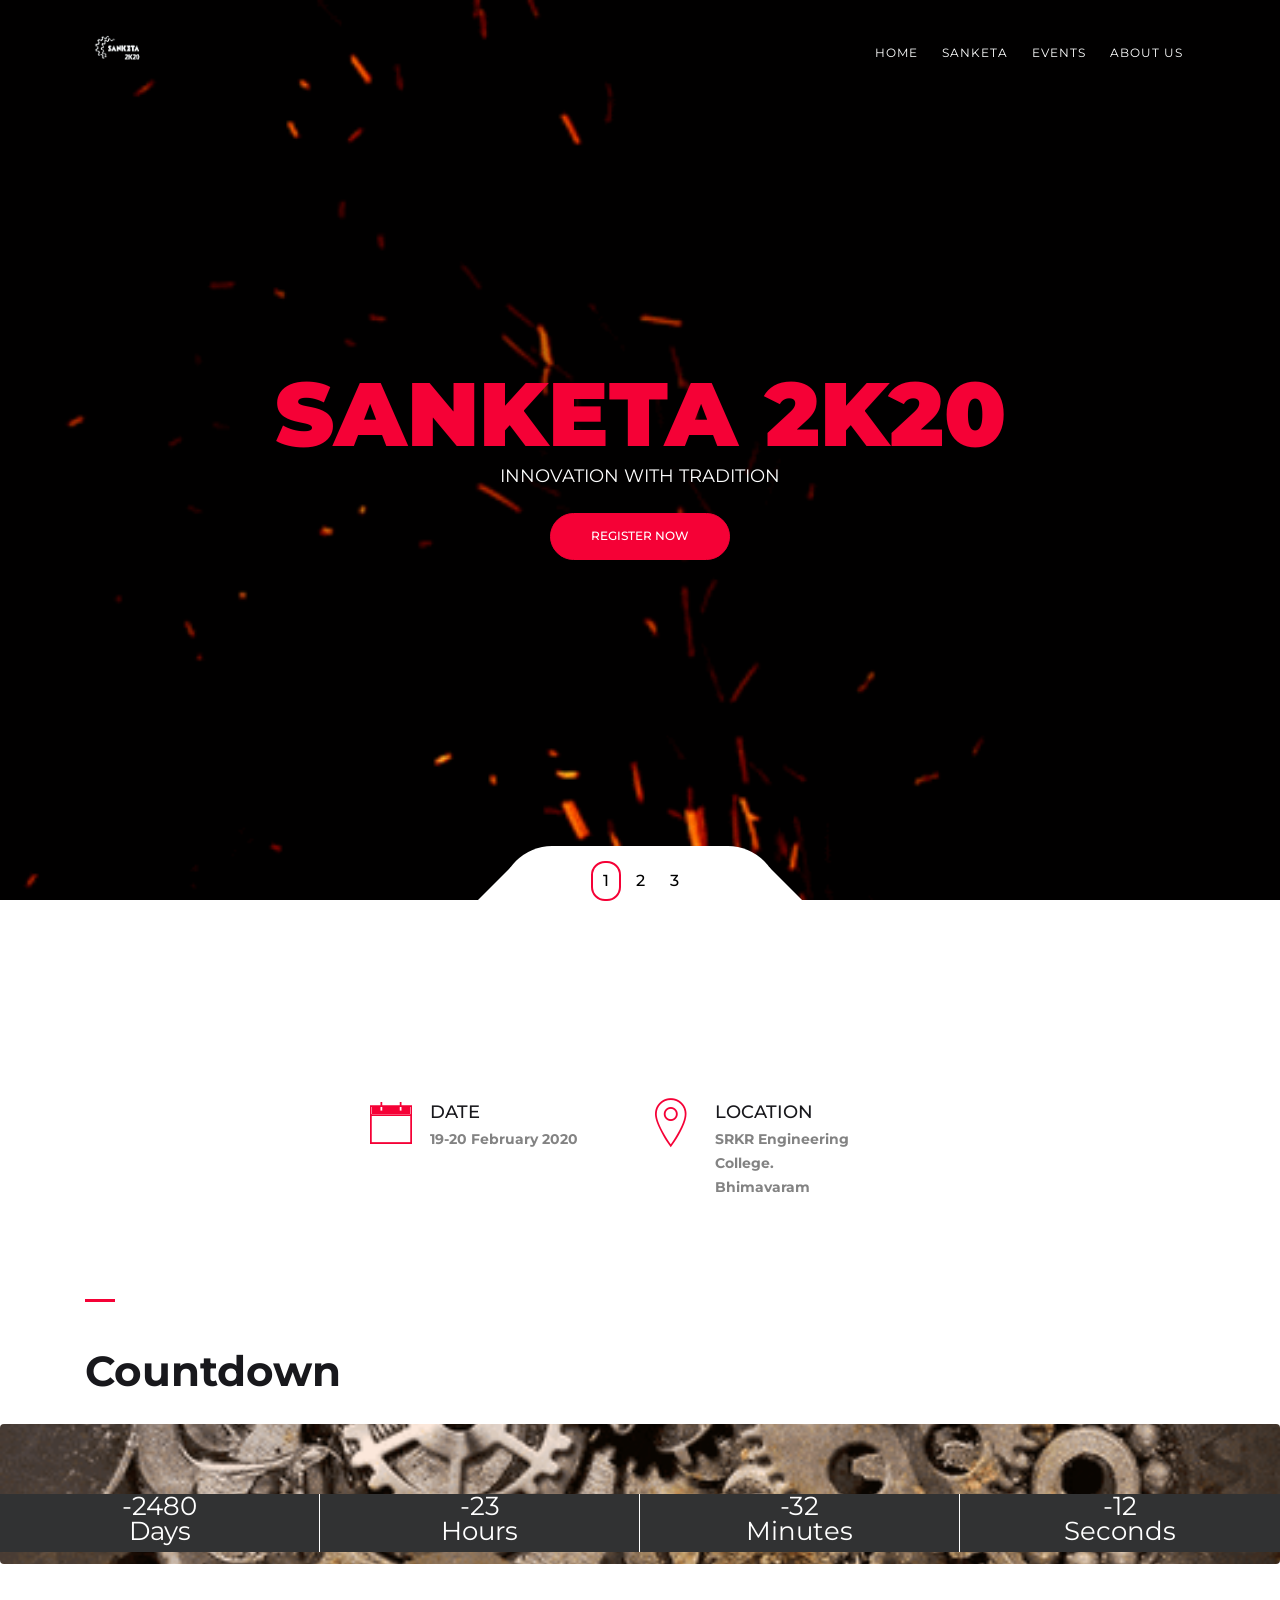
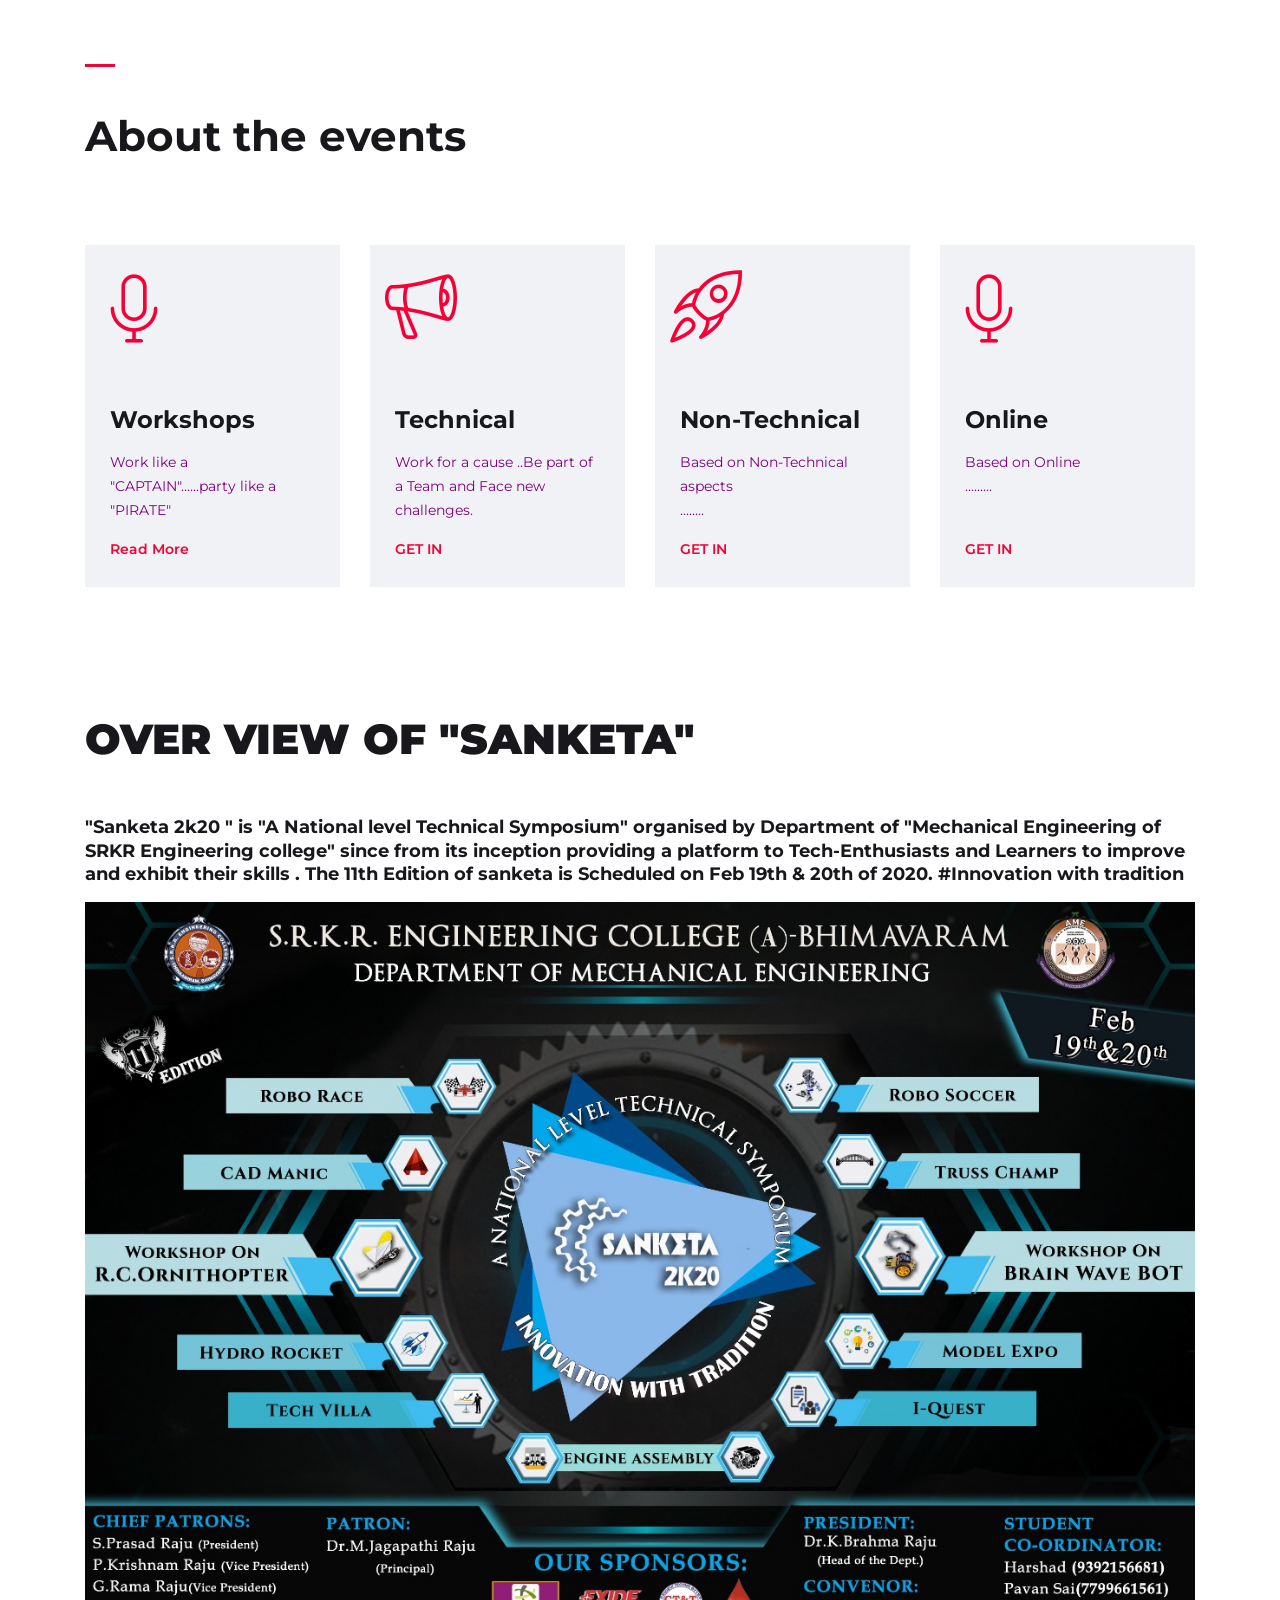
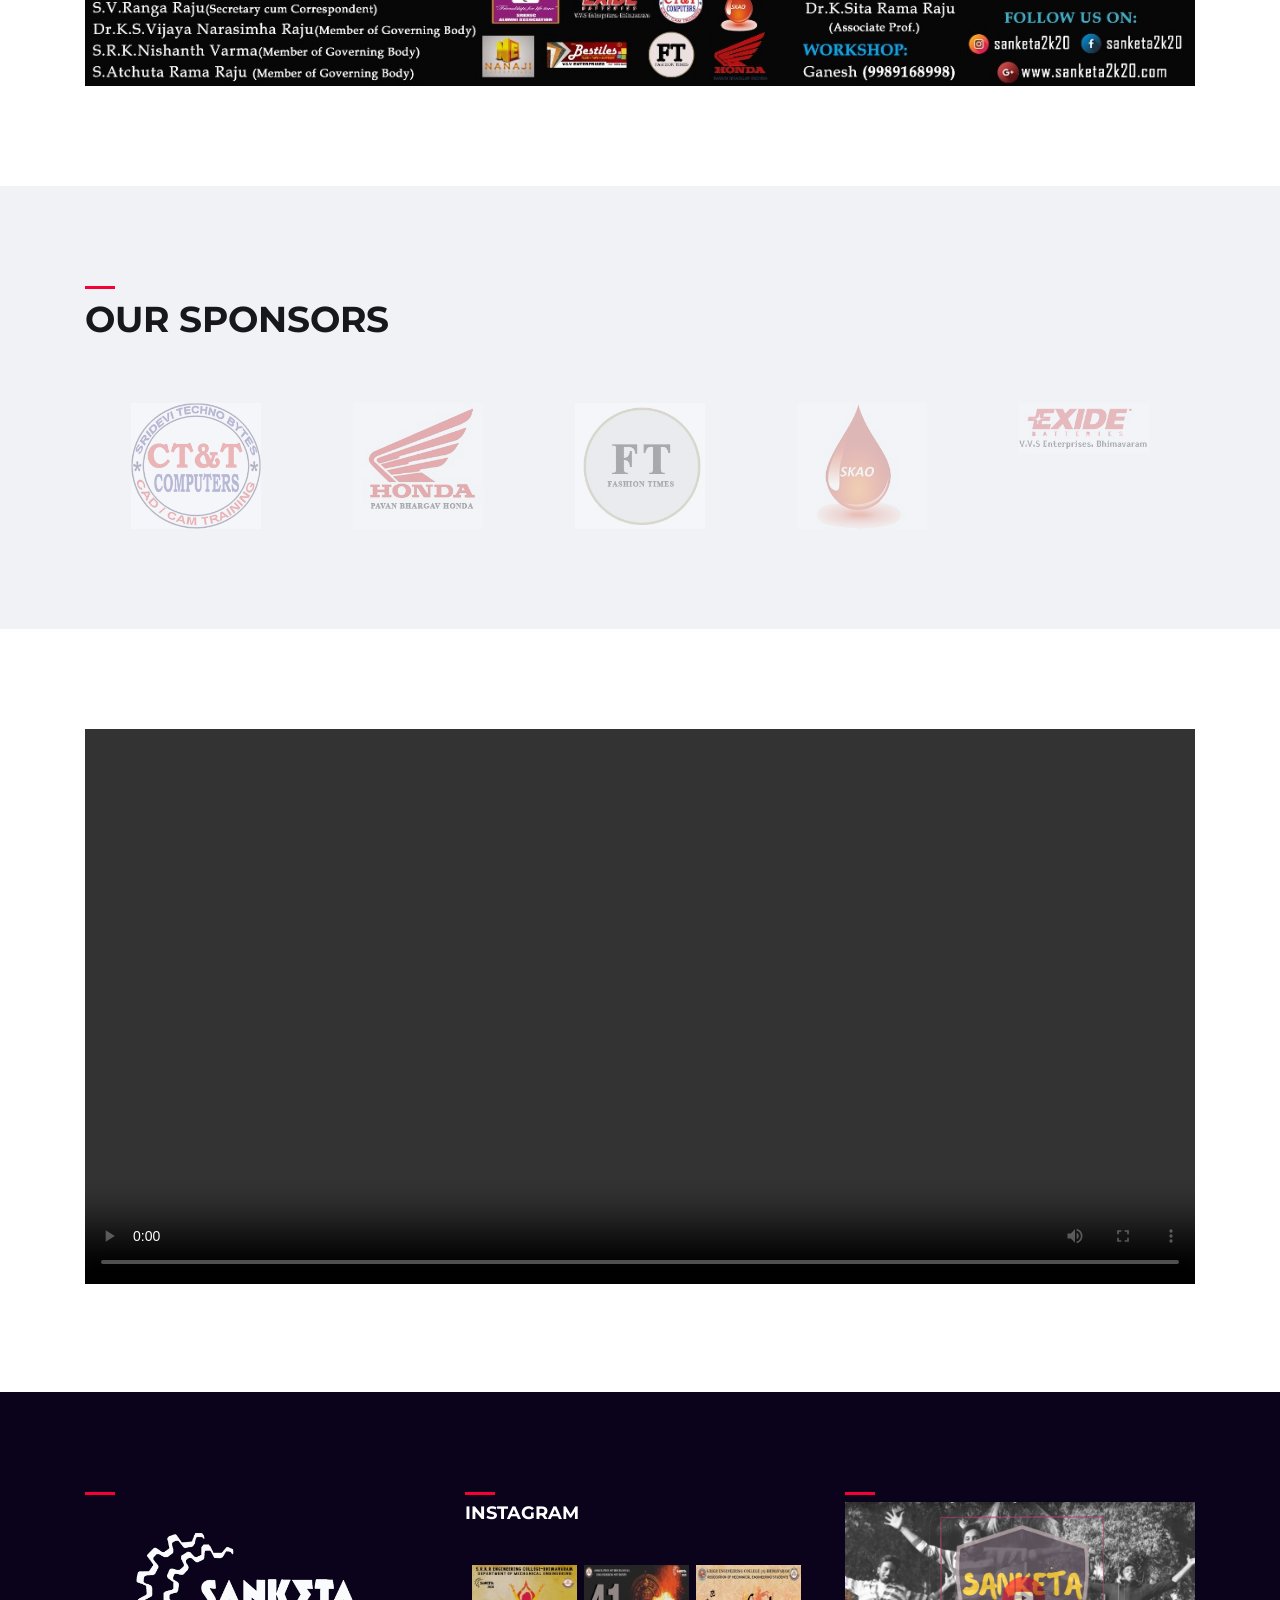
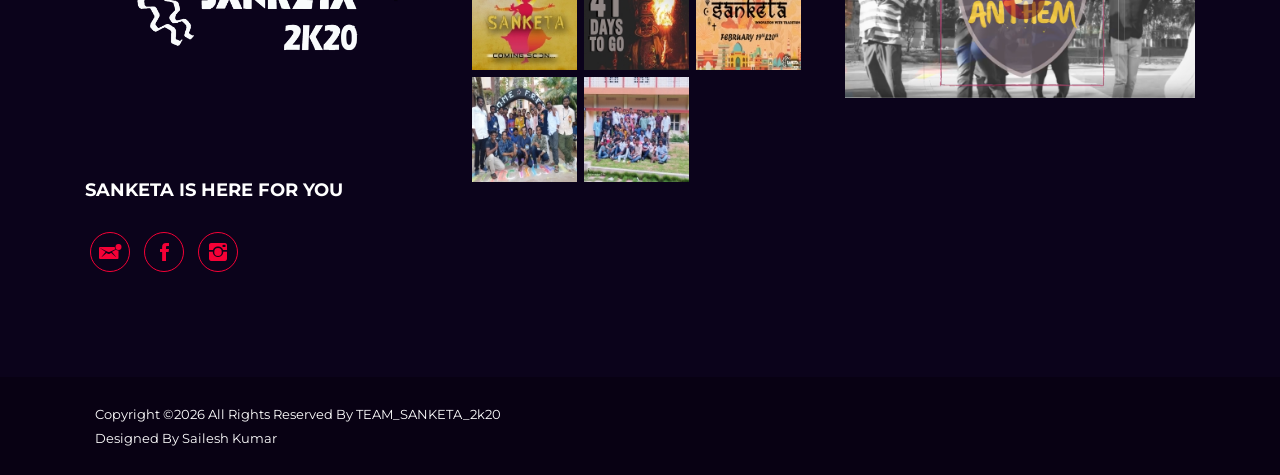
<file: sanketa2k20/index.html>
﻿<!DOCTYPE html>
<html lang="en">
<head>
    <!-- ========== Meta Tags ========== -->
    <meta charset="UTF-8">
    <meta name="description" content="Sanketa 2k20 is National level Technical Symposium organised by
    Department of Mechanical Engineering of SRKR Engineering college
    The 11th Edition of sanketa is Scheduled on Feb of 2020.">
    <meta name="keywords" content="sanketa2k20,sanketa2020,sanketasrkr,srkrsanketa,sanketafest">
    <meta name="author" content="ColorLib">
    <meta name="viewport" content="width=device-width, initial-scale=1, maximum-scale=1">
    
		
		
    <!-- ========== Title ========== -->
    <title> Sanketa 2k20</title>
   
    <!-- Bootstrap CSS -->
    <link href="assets/css/bootstrap.min.css" rel="stylesheet">
    <!-- Fonts Icon CSS -->
    <link href="assets/css/font-awesome.min.css" rel="stylesheet">
    <link href="assets/css/et-line.css" rel="stylesheet">
    <link href="assets/css/ionicons.min.css" rel="stylesheet">
    <!-- Carousel CSS -->
    <link href="assets/css/owl.carousel.min.css" rel="stylesheet">
    <link href="assets/css/owl.theme.default.min.css" rel="stylesheet">
    <!-- Animate CSS -->
    <link rel="stylesheet" href="assets/css/animate.min.css">
    <!-- Custom styles for this template -->
    <link href="assets/css/main.css" rel="stylesheet">
</head>
<body>
<div class="loader">
    <div class="loader-outter"></div>
    <center align="center">SANKETA 2K20 LOADING...</center>
    <div class="loader-inner"></div>
</div>

<!--header start here -->
<header class="header navbar fixed-top navbar-expand-md">
    <div class="container">
        <a class="navbar-brand logo">
            <img src="assets/img/logo.png" alt="sanketa2k20"/>
        </a>
        <button class="navbar-toggler" type="button" data-toggle="collapse" data-target="#headernav" aria-expanded="false" aria-label="Toggle navigation">
            <span class="lnr lnr-text-align-right"></span>
        </button>
        <div class="collapse navbar-collapse flex-sm-row-reverse" id="headernav">
            <ul class=" nav navbar-nav menu">
                <li class="nav-item">
                    <a class="nav-link active" href="index.html">Home</a>
                </li>
                <li class="nav-item">
                    <a class="nav-link " href="#SANKETA" onclick="l()";>SANKETA</a>
                </li>
                <li class="nav-item">
                    <a class="nav-link " href="#Events" onclick="l()";>Events</a>
                </li>
				<li class="nav-item">
                    <a class="nav-link " href="speakers.html">ABOUT US</a>
                </li>
                
               
            </ul>
        </div>
    </div>
</header>
<!--header end here-->

<!--cover section slider -->
<section id="home" class="home-cover">
    <div class="cover_slider owl-carousel owl-theme">
        <div class="cover_item" style="background: url('assets/img/bg/luck.gif');">
             <div class="slider_content">
                <div class="slider-content-inner">
                    <div class="container">
                        <div class="slider-content-center">
                            <h2 class="cover-title">
                                
                            </h2>
                           <strong class="cover-xl-text">SANKETA 2K20</strong>
                            <p class="cover-date">
                                 Innovation With Tradition
                            </p>
                            <a href="https://docs.google.com/forms/d/e/1FAIpQLScN_aDAFJBwo-ZluI9NH8EY5gzimrOcEgYddzEOiredXGM6dA/viewform?usp=sf_link" class=" btn btn-primary btn-rounded" >
                                Register Now
                            </a>
                        </div>
                    </div>
                </div>
            </div>
        </div>
        <div class="cover_item" style="background: url('assets/img/bg/luck.gif');">
            <div class="slider_content">
                <div class="slider-content-inner">
                    <div class="container">
                        <div class="slider-content-left">
                            <h2 class="cover-title">
                                
                            </h2>
                            <strong class="cover-xl-text">SANKETA 2K20</strong>
                            <p class="cover-date">
                                 Innovation With Tradition
                            </p>
                            <a href="https://docs.google.com/forms/d/e/1FAIpQLScN_aDAFJBwo-ZluI9NH8EY5gzimrOcEgYddzEOiredXGM6dA/viewform?usp=sf_link" class=" btn btn-primary btn-rounded" >
                                Register Now
                            </a>
                        </div>
                    </div>
                </div>
            </div>
        </div>
        <div class="cover_item" style="background: url('assets/img/bg/luck.gif');">
            <div class="slider_content">
                <div class="slider-content-inner">
                    <div class="container">
                        <div class="slider-content-center">
                            <h2 class="cover-title">
                                
                            </h2>
                            <strong class="cover-xl-text">SANKETA 2K20</strong>
                            <p class="cover-date">
                                Innovation With Tradition
                            </p>
                            <a href="https://docs.google.com/forms/d/e/1FAIpQLScN_aDAFJBwo-ZluI9NH8EY5gzimrOcEgYddzEOiredXGM6dA/viewform?usp=sf_link" class=" btn btn-primary btn-rounded" >
                                Register Now
                            </a>
                        </div>
                    </div>
                </div>
            </div>
        </div>
    </div>
    <div class="cover_nav">
        <ul class="cover_dots">
            <li class="active" data="0"><span>1</span></li>
            <li  data="1"><span>2</span></li>
            <li  data="2"><span>3</span></li>
        </ul>
    </div>
</section>
<!--cover section slider end -->

<!--event info -->
<section class="pt100 pb100">
    <div class="container">
        <div class="row justify-content-center">
            <div class="col-6 col-md-3  ">
                <div class="icon_box_two">
                    <i class="ion-ios-calendar-outline"></i>
                    <div class="content">
                        <h5 class="box_title">
                            DATE
                        </h5>
                        <p>
                           <strong> 19-20 February 2020</strong>                        </p>
                    </div>
                </div>
            </div>

            <div class="col-6 col-md-3  ">
                <div class="icon_box_two">
                    <i class="ion-ios-location-outline"></i>
                    <div class="content">
                        <h5 class="box_title">
                            location
                        </h5>
                        <p>
                           <strong> SRKR Engineering College.<br>Bhimavaram</strong>
                        </p>
                    </div>
                </div>
            </div>

           

            
        </div>
    </div>
</section>
<!--event info end -->


<!--event countdown -->
    <div class="container">
<div class="section_title">
    
<h3 class="title">

<h2 id="">Countdown</h2>
</h3>

</div>
</div>
<section class="bg-img pt70 pb70" style="background-image: url('assets/img/bg/1.gif');">
   <div id="countdown">

   </div>
   
   <script>
   //set the date we're counting down to
var target_date = new Date('feb, 19, 2020').getTime();
 
// variables for time units
var days, hours, minutes, seconds;
 
// get tag element
var countdown = document.getElementById('countdown');
 
// update the tag with id "countdown" every 1 second
setInterval(function () {
 
    // find the amount of "seconds" between now and target
    var current_date = new Date().getTime();
    var seconds_left = (target_date - current_date) / 1000;
 
    // do some time calculations
    days = parseInt(seconds_left / 86400);
    seconds_left = seconds_left % 86400;
     
    hours = parseInt(seconds_left / 3600);
    seconds_left = seconds_left % 3600;
     
    minutes = parseInt(seconds_left / 60);
    seconds = parseInt(seconds_left % 60);
     
    // format countdown string + set tag value
    countdown.innerHTML = '<span class="days">' + days +  ' <label>Days</label></span> <span class="hours">' + hours + ' <label>Hours</label></span> <span class="minutes">'
    + minutes + ' <label>Minutes</label></span> <span class="seconds">' + seconds + ' <label>Seconds</label></span>';  
 
}, 1000);
</script>
</section>

<!--about the event -->
<section class="pt100 pb100">
    <div class="container">
        <div class="section_title">
            <h3 class="title">
                <h2 id="Events">About the events</h2>
            </h3>
        </div>
        <div class="row justify-content-center">
            <div class="col-12 col-md-6">
                
                 
                
            </div>
            <div class="col-12 col-md-6">
               
			   
			   
            </div>
        </div>

        <!--event features-->
        <div class="row justify-content-center mt30">
           
            <div class="col-12 col-md-6 col-lg-3">
                <div class="icon_box_one">
                    <i class="lnr lnr-mic"></i>
                    <div class="content">
                        <h4>Workshops</h4>
                        <p>
                            Work like a "CAPTAIN"......party like a "PIRATE"
                        </p>
                        <a href="work.html">read more</a>
                    </div>
                </div>
            </div>
            <div class="col-12 col-md-6 col-lg-3">
                <div class="icon_box_one">
                    <i class="lnr lnr-bullhorn"></i>
                    <div class="content">
                        <h4>Technical</h4>
                        <p>
                            Work for a cause ..Be part of a Team and Face new challenges.</p>
                        <a href="technical.html">GET IN</a>
                    </div>
                </div>
            </div>
            <div class="col-12 col-md-6 col-lg-3">
                <div class="icon_box_one" >
                    <i class="lnr lnr-rocket"></i>
                    <div class="content">
                        <h4>Non-Technical</h4>
                        <p>
                            Based on Non-Technical aspects<BR>........
                        </p>
                        <a href="nontech.html">GET IN</a>
                    </div>
                </div>
            </div>
            
            <div class="col-12 col-md-6 col-lg-3">
                <div class="icon_box_one">
                    <i class="lnr lnr-mic"></i>
                    <div class="content">
                        <h4>Online</h4>
                        <p>
                           Based on Online<BR>.........<br><br>
                        </p>
                        <a href="online.html">GET IN</a>
                    </div>
                </div>
            </div>
			            
            
            
        </div>
        <!--event features end-->
    </div>
</section>
<!--about the event end -->

<!--event calender-->
<section class="pb100">
    <div class="container">
    <h2 id="SANKETA"><b>OVER VIEW OF "SANKETA"</b></h2>
    <br>
       <h5>"Sanketa 2k20 " is "A National level Technical Symposium" organised by
        Department of "Mechanical Engineering of SRKR Engineering college"
        since from its inception providing a platform to Tech-Enthusiasts and Learners to improve and exhibit their skills .
        The 11th Edition of sanketa is Scheduled on Feb 19th & 20th of 2020.
        #Innovation with tradition</h5>

        <div class="table-responsive">
		 
            <img src="assets/img/events/main post.jpeg"></img>
        </div>
    </div>
</section>
<!--event calender end -->

<!--brands section -->
<section class="bg-gray pt100 pb100">
    <div class="container">
        <div class="section_title mb50">
            <h3 class="title">
                Our Sponsors
            </h3>
        </div>
        <div class="brand_carousel owl-carousel">
            <div class="brand_item text-center">
                <img src="assets/img/brands/b1.jpg" alt="brand">
            </div>
            <div class="brand_item text-center">
                <img src="assets/img/brands/b2.jpeg" alt="brand">
		</div>
            <div class="brand_item text-center">
                <img src="assets/img/brands/b8.jpeg" alt="brand">
            </div>
            <div class="brand_item text-center">
                <img src="assets/img/brands/b3.jpeg" alt="brand">
            </div>
            <div class="brand_item text-center">
                <img src="assets/img/brands/b4.jpeg" alt="brand">
            </div>
            <div class="brand_item text-center">
                <img src="assets/img/brands/b5.jpeg" alt="brand">
            </div>
            <div class="brand_item text-center">
                <img src="assets/img/brands/b6.jpeg" alt="brand">
		 </div>
            <div class="brand_item text-center">
                <img src="assets/img/brands/b7.jpeg" alt="brand">
            </div>
        </div>
    </div>
</section>
<!--brands section end-->

<!--get tickets section -->
<section class="bg-img pt100 pb100">
    <div class="container">
        <video width="100%" height="50%" controls autoplay>
  <source src="assets/img/bg/slider.mp4" type="video/mp4">
</video>


        </div>
    </div>
</section>
<!--get tickets section end-->




<!--footer start -->
<footer>
    <div class="container">
        <div class="row justify-content-center">

            <div class="col-md-4 col-12">
                <div class="footer_box">
                    <div class="footer_header">
                        <div class="footer_logo">
                            <img src="assets/img/logo.png">
                        </div>
                    </div>
                    <div class="footer_box_body">
                      
					  <h4 class="footer_title">
                            SANKETA IS HERE FOR YOU
                        </h4>
                        
                        <ul class="footer_social">
						 <li>
                           <a href="https://www.sanketa2k20@gmail.com/"> <i class="ion-email-unread"></i></a>
                            
                                 
                                
                        </li>
                            
                            <li>
                                <a href="https://www.facebook.com/sanketa2k19/"><i class="ion-social-facebook"></i></a>
                            </li>
                         
                        
                            <li>
                                <a href="https://www.instagram.com/sanketa2k20/"><i class="ion-social-instagram"></i></a>
                            </li>
                        </ul>
                    </div>
                </div>
            </div>

            <div class="col-12 col-md-4">
                <div class="footer_box">
                    <div class="footer_header">
                        <h4 class="footer_title">
                            instagram
                        </h4>
                    </div>
                    <div class="footer_box_body">
                        <ul class="instagram_list">
                            <li>
                                <a href="https://www.instagram.com/p/B7JkYrEJm_R/?utm_source=ig_web_copy_link">
                                    <img src="assets/img/cleander/c1.jpeg" alt="instagram">
                                </a>
                            </li>
                            <li>
                                <a href="https://www.instagram.com/p/B7JlcQ2Jhfz/?utm_source=ig_web_copy_link">
                                    <img src="assets/img/cleander/c2.jpeg" alt="instagram">
                                </a>
                            </li>
                            <li>
                                <a href="https://www.instagram.com/p/B7JlTzfpkUx/?utm_source=ig_web_copy_link">
                                    <img src="assets/img/cleander/c4.jpeg" alt="instagram">
                                </a>
                            </li>
                            <li>
                                <a href="https://www.instagram.com/p/B7JlTzfpkUx/?utm_source=ig_web_copy_link">
                                    <img src="assets/img/cleander/c3.jpeg" alt="instagram">
                                </a>
                            </li>
                            <li>
                                <a href="https://www.instagram.com/p/BmARwR4hFVx/?utm_source=ig_web_copy_link">
                                    <img src="assets/img/cleander/c5.jpeg" alt="instagram">
                                </a>
                            </li>
                           
                        </ul>
                    </div>
                </div>
            </div>

			                        <div class="col-12 col-md-4">
                <div class="footer_box">
                    <div class="footer_header">
                        <h4 class="footer_title">
                           <a href="https://youtu.be/M7cDeJZLdAI"> <img src="assets/img/85.png">  </a>
                        </h4>
                    </div>
                    
                    </div>
                </div>
            </div>

        </div>
    </div>
	   
</footer>
<div class="copyright_footer">
    <div class="container">
        <div class="row justify-content-left">
            <div class="col-md-6 col-12">
                <p align="left">
Copyright &copy;<script>document.write(new Date().getFullYear());</script> All rights reserved By TEAM_SANKETA_2k20 
<br>Designed by sailesh kumar
</p>
            </div>
           
        </div>
    </div>
</div>
<!--footer end -->
<script>
    function l(){
    $('.navbar-collapse').collapse('hide');
    }

</script>					
<!-- jquery -->
<script src="assets/js/jquery.min.js"></script>
<!-- bootstrap -->
<script src="assets/js/popper.js"></script>
<script src="assets/js/bootstrap.min.js"></script>
<script src="assets/js/waypoints.min.js"></script>
<!--slick carousel -->
<script src="assets/js/owl.carousel.min.js"></script>
<!--parallax -->
<script src="assets/js/parallax.min.js"></script>
<!--Counter up -->
<script src="assets/js/jquery.counterup.min.js"></script>
<!--Counter down -->
<script src="assets/js/jquery.countdown.min.js"></script>
<!-- WOW JS -->
<script src="assets/js/wow.min.js"></script>
<!-- Custom js -->
<script src="assets/js/main.js"></script>
</body>
</html>
</file>
<file: sanketa2k20/assets/css/et-line.css>
@font-face{font-family:et-line;src:url(../fonts/et-line.eot);src:url(../fonts/et-line.eot?#iefix) format('embedded-opentype'),url(../fonts/et-line.woff) format('woff'),url(../fonts/et-line.ttf) format('truetype'),url(../fonts/et-line.svg#et-line) format('svg');font-weight:400;font-style:normal}[data-icon]:before{font-family:et-line;content:attr(data-icon);speak:none;font-weight:400;font-variant:normal;text-transform:none;line-height:1;-webkit-font-smoothing:antialiased;-moz-osx-font-smoothing:grayscale;display:inline-block}.icon-adjustments,.icon-alarmclock,.icon-anchor,.icon-aperture,.icon-attachment,.icon-bargraph,.icon-basket,.icon-beaker,.icon-bike,.icon-book-open,.icon-briefcase,.icon-browser,.icon-calendar,.icon-camera,.icon-caution,.icon-chat,.icon-circle-compass,.icon-clipboard,.icon-clock,.icon-cloud,.icon-compass,.icon-desktop,.icon-dial,.icon-document,.icon-documents,.icon-download,.icon-dribbble,.icon-edit,.icon-envelope,.icon-expand,.icon-facebook,.icon-flag,.icon-focus,.icon-gears,.icon-genius,.icon-gift,.icon-global,.icon-globe,.icon-googleplus,.icon-grid,.icon-happy,.icon-hazardous,.icon-heart,.icon-hotairballoon,.icon-hourglass,.icon-key,.icon-laptop,.icon-layers,.icon-lifesaver,.icon-lightbulb,.icon-linegraph,.icon-linkedin,.icon-lock,.icon-magnifying-glass,.icon-map,.icon-map-pin,.icon-megaphone,.icon-mic,.icon-mobile,.icon-newspaper,.icon-notebook,.icon-paintbrush,.icon-paperclip,.icon-pencil,.icon-phone,.icon-picture,.icon-pictures,.icon-piechart,.icon-presentation,.icon-pricetags,.icon-printer,.icon-profile-female,.icon-profile-male,.icon-puzzle,.icon-quote,.icon-recycle,.icon-refresh,.icon-ribbon,.icon-rss,.icon-sad,.icon-scissors,.icon-scope,.icon-search,.icon-shield,.icon-speedometer,.icon-strategy,.icon-streetsign,.icon-tablet,.icon-target,.icon-telescope,.icon-toolbox,.icon-tools,.icon-tools-2,.icon-trophy,.icon-tumblr,.icon-twitter,.icon-upload,.icon-video,.icon-wallet,.icon-wine{font-family:et-line;speak:none;font-style:normal;font-weight:400;font-variant:normal;text-transform:none;line-height:1;-webkit-font-smoothing:antialiased;-moz-osx-font-smoothing:grayscale;display:inline-block}.icon-mobile:before{content:"\e000"}.icon-laptop:before{content:"\e001"}.icon-desktop:before{content:"\e002"}.icon-tablet:before{content:"\e003"}.icon-phone:before{content:"\e004"}.icon-document:before{content:"\e005"}.icon-documents:before{content:"\e006"}.icon-search:before{content:"\e007"}.icon-clipboard:before{content:"\e008"}.icon-newspaper:before{content:"\e009"}.icon-notebook:before{content:"\e00a"}.icon-book-open:before{content:"\e00b"}.icon-browser:before{content:"\e00c"}.icon-calendar:before{content:"\e00d"}.icon-presentation:before{content:"\e00e"}.icon-picture:before{content:"\e00f"}.icon-pictures:before{content:"\e010"}.icon-video:before{content:"\e011"}.icon-camera:before{content:"\e012"}.icon-printer:before{content:"\e013"}.icon-toolbox:before{content:"\e014"}.icon-briefcase:before{content:"\e015"}.icon-wallet:before{content:"\e016"}.icon-gift:before{content:"\e017"}.icon-bargraph:before{content:"\e018"}.icon-grid:before{content:"\e019"}.icon-expand:before{content:"\e01a"}.icon-focus:before{content:"\e01b"}.icon-edit:before{content:"\e01c"}.icon-adjustments:before{content:"\e01d"}.icon-ribbon:before{content:"\e01e"}.icon-hourglass:before{content:"\e01f"}.icon-lock:before{content:"\e020"}.icon-megaphone:before{content:"\e021"}.icon-shield:before{content:"\e022"}.icon-trophy:before{content:"\e023"}.icon-flag:before{content:"\e024"}.icon-map:before{content:"\e025"}.icon-puzzle:before{content:"\e026"}.icon-basket:before{content:"\e027"}.icon-envelope:before{content:"\e028"}.icon-streetsign:before{content:"\e029"}.icon-telescope:before{content:"\e02a"}.icon-gears:before{content:"\e02b"}.icon-key:before{content:"\e02c"}.icon-paperclip:before{content:"\e02d"}.icon-attachment:before{content:"\e02e"}.icon-pricetags:before{content:"\e02f"}.icon-lightbulb:before{content:"\e030"}.icon-layers:before{content:"\e031"}.icon-pencil:before{content:"\e032"}.icon-tools:before{content:"\e033"}.icon-tools-2:before{content:"\e034"}.icon-scissors:before{content:"\e035"}.icon-paintbrush:before{content:"\e036"}.icon-magnifying-glass:before{content:"\e037"}.icon-circle-compass:before{content:"\e038"}.icon-linegraph:before{content:"\e039"}.icon-mic:before{content:"\e03a"}.icon-strategy:before{content:"\e03b"}.icon-beaker:before{content:"\e03c"}.icon-caution:before{content:"\e03d"}.icon-recycle:before{content:"\e03e"}.icon-anchor:before{content:"\e03f"}.icon-profile-male:before{content:"\e040"}.icon-profile-female:before{content:"\e041"}.icon-bike:before{content:"\e042"}.icon-wine:before{content:"\e043"}.icon-hotairballoon:before{content:"\e044"}.icon-globe:before{content:"\e045"}.icon-genius:before{content:"\e046"}.icon-map-pin:before{content:"\e047"}.icon-dial:before{content:"\e048"}.icon-chat:before{content:"\e049"}.icon-heart:before{content:"\e04a"}.icon-cloud:before{content:"\e04b"}.icon-upload:before{content:"\e04c"}.icon-download:before{content:"\e04d"}.icon-target:before{content:"\e04e"}.icon-hazardous:before{content:"\e04f"}.icon-piechart:before{content:"\e050"}.icon-speedometer:before{content:"\e051"}.icon-global:before{content:"\e052"}.icon-compass:before{content:"\e053"}.icon-lifesaver:before{content:"\e054"}.icon-clock:before{content:"\e055"}.icon-aperture:before{content:"\e056"}.icon-quote:before{content:"\e057"}.icon-scope:before{content:"\e058"}.icon-alarmclock:before{content:"\e059"}.icon-refresh:before{content:"\e05a"}.icon-happy:before{content:"\e05b"}.icon-sad:before{content:"\e05c"}.icon-facebook:before{content:"\e05d"}.icon-twitter:before{content:"\e05e"}.icon-googleplus:before{content:"\e05f"}.icon-rss:before{content:"\e060"}.icon-tumblr:before{content:"\e061"}.icon-linkedin:before{content:"\e062"}.icon-dribbble:before{content:"\e063"}
</file>
<file: sanketa2k20/assets/css/main.css>
/*
 * Evento -  Event html  Template
 * Build Date: jan 2018
 * Author: colorlib
 * Copyright (C) 2018 colorlib
 */
/* ------------------------------------- */
/* TABLE OF CONTENTS
/* -------------------------------------
    . GENERAL
    . Header
    . Footer
    . BUTTONS
    . ICON BOXES
    . PROJECTS SECTION (PORTFOLIO)
    . BLOG  SECTION
    . COUNTER SECTION
    . Testimonial SECTION
	. Contact Section
	.PROGRESSBAR
	.SINGLE POST (COMMENTS SIDEBAR TAGS LIST)
	------------------------------------- */
/*  ----------------------------------------------------
1. GENERAL
-------------------------------------------------------- */
/* ----------------IMPORT GOOGLE FONTS ------------------- */
@import url("https://fonts.googleapis.com/css?family=Montserrat:400,500,700,900");
/* ----------------Text Fonts ------------------- */
body {
  font-size: 14px;
  line-height: 25px;
  font-weight: 400;
  font-family: "Montserrat", sans-serif;
  color: #838383;
  font-style: normal;
  overflow-x: hidden;
}

h1, h2, h3, h4, h5, h6 {
  font-family: "Montserrat", sans-serif;
  font-weight: 700;
  color: #18181c;
  line-height: 1.3;
}

h1, .h1 {
  font-size: 48px;
  margin-bottom: 25px;
}

h2, .h2 {
  font-size: 42px;
  margin-bottom: 25px;
}

h3, .h3 {
  font-size: 36px;
  margin-bottom: 25px;
}

h4, .h4 {
  font-size: 24px;
  margin-bottom: 15px;
}

h5, .h5 {
  font-size: 18px;
  margin-bottom: 15px;
}

h6, .h6 {
  font-size: 14px;
  margin-bottom: 10px;
}

p {
  font-size: 14px;
  font-family: "Montserrat", sans-serif;
  margin: 0 0 15px;
  line-height: 24px;
  font-weight: 400;
  color: #800080;
}
p:last-child {
  margin-bottom: 0;
}

a {
  color: inherit;
  text-decoration: none;
  cursor: pointer;
  font-size: 13px;
  font-weight: 400;
  -webkit-transition: all 0.4s ease-in-out;
  transition: all 0.4s ease-in-out;
}

a:hover,
a:focus,
a:active {
  text-decoration: none;
  outline: none;
  color: #838383;
  -webkit-transition: all 0.4s ease-in-out;
  transition: all 0.4s ease-in-out;
}

ul.nosyely_list {
  padding: 0;
  margin: 0;
  list-style: none;
}

.section_title {
  position: relative;
  margin-bottom: 25px;
}
.section_title .title {
  text-transform: uppercase;
  padding: 10px 0;
  font-size: 36px;
}
.section_title .title:before {
  width: 30px;
  content: " ";
  position: absolute;
  border-top: solid 3px #f50136;
  left: 0;
  top: 0;
}

.countdown {
  text-align: center;
}
.countdown div {
  margin: 20px;
  display: inline-block;
  padding: 25px;
  min-width: 120px;
  background-color: #F44336;
  color: #ffffff;
  font-size: 48px;
  font-weight: 600;
  text-align: center;
  line-height: 1.2;
}
.countdown div span {
  display: block;
  font-size: 14px;
  font-weight: 400;
}

.bg-img {
  border-radius: 4px;
  background-size: cover;
  background-repeat: no-repeat;
  background-position: center center;
  position: relative;
}
.bg-img .overlay_dark {
  position: absolute;
  top: 0;
  bottom: 0;
  width: 100%;
  background-color: rgba(0, 0, 0, 0.4);
}

.brand_item {
  opacity: 0.3;
  -webkit-transition: all ease-in-out 0.4s;
  transition: all ease-in-out 0.4s;
}
.brand_item img {
  display: block;
  max-width: 130px;
  margin: 0 auto;
}
.brand_item:hover {
  opacity: 1;
  -webkit-transition: all ease-in-out 0.4s;
  transition: all ease-in-out 0.4s;
}

.icon_list {
  list-style: none;
  padding: 0;
  margin: 0;
}
.icon_list li {
  display: inline-block;
  width: 100%;
  position: relative;
  padding-left: 50px;
  min-height: 50px;
  margin-bottom: 7px;
}
.icon_list li i {
  background-color: #f50136;
  display: block;
  border-radius: 50px;
  padding: 7px 0;
  font-size: 24px;
  color: #ffffff;
  width: 40px;
  height: 40px;
  text-align: center;
  position: absolute;
  left: 0;
}
.icon_list li span {
  color: #333333;
  padding-top: 6px;
  display: inline-block;
}

blockquote {
  padding: 75px 25px 25px;
  font-size: 20px;
  text-align: center;
  margin: 25px 50px;
}
blockquote:before {
  content: open-quote;
  display: block;
  font-size: 134px;
  font-family: Georgia, Verdana, Roboto, serif;
  line-height: 0.2;
  padding: 0;
  opacity: 0.2;
  font-weight: 600;
  margin: 0;
}
blockquote p {
  font-size: 18px;
  text-transform: capitalize;
  font-weight: 400;
  font-style: italic;
}

.text-muted {
  color: #868e96 !important;
  font-size: 14px;
  line-height: 2.1;
}

strong {
  font-weight: 700;
}

.text-xs {
  font-size: 11px;
}

.text-xl {
  font-size: 48px;
  font-weight: 600;
  letter-spacing: 1px;
}

.uppercase {
  text-transform: uppercase;
}

.capitalize {
  text-transform: capitalize;
}

img {
  max-width: 100%;
}

@media (max-width: 768px) {
  h1, .h1 {
    font-size: 28px;
    margin-bottom: 15px;
    font-weight: 700;
  }

  h2, .h2 {
    font-size: 24px;
    margin-bottom: 15px;
  }

  h3, .h3 {
    font-size: 20px;
    margin-bottom: 15px;
  }

  h4, .h4 {
    font-size: 16px;
    margin-bottom: 10px;
  }

  h5, .h5 {
    font-size: 14px;
    margin-bottom: 10px;
  }

  h6, .h6 {
    font-size: 12px;
    margin-bottom: 5px;
  }

  .hide-md {
    display: none !important;
  }
}
/* ----------------Responsive Align ------------------- */
@media all and (max-width: 767px) {
  .text-center-xs {
    text-align: center;
  }

  .text-left-xs {
    text-align: left;
  }

  .text-right-xs {
    text-align: right;
  }
}
.loader {
  position: fixed;
  top: 0;
  bottom: 0;
  width: 100%;
  background-color: black;
  z-index: 999999;
}
.loader .loader-inner {
  position: absolute;
  border: 2px solid #f50136;
  border-radius: 50%;
  width: 100px;
  height:0px;
  left: calc(50% - 20px);
  top: calc(50% - 20px);
  border-right: 0;
  border-top-color: transparent;
  -webkit-animation: loader-inner 1s cubic-bezier(0.42, 0.61, 0.58, 0.41) infinite;
  animation: loader-inner 1s cubic-bezier(0.42, 0.61, 0.58, 0.41) infinite;
}

@-webkit-keyframes loader-outter {
  0% {
    -webkit-transform: rotate(0deg);
    transform: rotate(0deg);
  }
  100% {
    -webkit-transform: rotate(360deg);
    transform: rotate(360deg);
  }
}
@keyframes loader-outter {
  0% {
    -webkit-transform: rotate(0deg);
    transform: rotate(0deg);
  }
  100% {
    -webkit-transform: rotate(360deg);
    transform: rotate(360deg);
  }
}
@-webkit-keyframes loader-inner {
  0% {
    -webkit-transform: rotate(0deg);
    transform: rotate(0deg);
  }
  100% {
    -webkit-transform: rotate(-360deg);
    transform: rotate(-360deg);
  }
}
@keyframes loader-inner {
  0% {
    -webkit-transform: rotate(0deg);
    transform: rotate(0deg);
  }
  100% {
    -webkit-transform: rotate(-360deg);
    transform: rotate(-360deg);
  }
}
/* ----------------colors------------------- */
.color-gray {
  color: #f0f2f6 !important;
}

.color-dark-gray {
  color: #838383 !important;
}

.color-dark {
  color: #333333 !important;
}

.color-black {
  color: #18181c !important;
}

.color-light {
  color: #ffffff !important;
}

.color-green {
  color: #6cc47f !important;
}

.color-blue {
  color: #0652fd !important;
}

.color-red {
  color: #f97794 !important;
}

.color-orange {
  color: #f79257 !important;
}

.color-yellow {
  color: #ffbf00 !important;
}

.color-purple {
  color: #926cc4 !important;
}

.bg-grad-purple {
  background: #8C66CA;
  background: linear-gradient(135deg, #E25574 0%, #8C66CA 100%);
}

.bg-macaroni {
  background: -webkit-gradient(linear, left top, right top, from(#ff5f6d), to(#ffc371));
  background: linear-gradient(90deg, #ff5f6d 0%, #ffc371 100%);
}

.bg-light {
  background-color: #ffffff !important;
}

.bg-gray {
  background-color: #f0f2f6 !important;
}

.bg-black {
  background-color: #18181c !important;
}

.bg-blue {
  background-color: #0652fd !important;
}

.bg-purple {
  background-color: #926cc4 !important;
}

/* --------------PADDING STYLE-------------- */
.p0 {
  padding: 0 !important;
}

.p5 {
  padding: 5px !important;
}

.p10 {
  padding: 10px !important;
}

.p15 {
  padding: 15px !important;
}

.p20 {
  padding: 20px !important;
}

.p25 {
  padding: 25px !important;
}

.p30 {
  padding: 30px !important;
}

.p35 {
  padding: 35px !important;
}

.p40 {
  padding: 40px !important;
}

.p45 {
  padding: 45px !important;
}

.p50 {
  padding: 50px !important;
}

.p55 {
  padding: 55px !important;
}

.p60 {
  padding: 60px !important;
}

.p65 {
  padding: 65px !important;
}

.p70 {
  padding: 70px !important;
}

.p75 {
  padding: 75px !important;
}

.p80 {
  padding: 80px !important;
}

.p85 {
  padding: 85px !important;
}

.p90 {
  padding: 90px !important;
}

.p95 {
  padding: 95px !important;
}

.p100 {
  padding: 100px !important;
}

.pt0 {
  padding-top: 0 !important;
}

.pt5 {
  padding-top: 5px !important;
}

.pt10 {
  padding-top: 10px !important;
}

.pt15 {
  padding-top: 15px !important;
}

.pt20 {
  padding-top: 20px !important;
}

.pt25 {
  padding-top: 25px !important;
}

.pt30 {
  padding-top: 30px !important;
}

.pt35 {
  padding-top: 35px !important;
}

.pt40 {
  padding-top: 40px !important;
}

.pt45 {
  padding-top: 45px !important;
}

.pt50 {
  padding-top: 50px !important;
}

.pt55 {
  padding-top: 55px !important;
}

.pt60 {
  padding-top: 60px !important;
}

.pt65 {
  padding-top: 65px !important;
}

.pt70 {
  padding-top: 70px !important;
}

.pt75 {
  padding-top: 75px !important;
}

.pt80 {
  padding-top: 80px !important;
}

.pt85 {
  padding-top: 85px !important;
}

.pt90 {
  padding-top: 90px !important;
}

.pt95 {
  padding-top: 95px !important;
}

.pt100 {
  padding-top: 100px !important;
}

.pt120 {
  padding-top: 120px !important;
}

.pt200 {
  padding-top: 200px !important;
}

.pr0 {
  padding-right: 0 !important;
}

.pr5 {
  padding-right: 5px !important;
}

.pr10 {
  padding-right: 10px !important;
}

.pr15 {
  padding-right: 15px !important;
}

.pr20 {
  padding-right: 20px !important;
}

.pr25 {
  padding-right: 25px !important;
}

.pr30 {
  padding-right: 30px !important;
}

.pr35 {
  padding-right: 35px !important;
}

.pr40 {
  padding-right: 40px !important;
}

.pr45 {
  padding-right: 45px !important;
}

.pr50 {
  padding-right: 50px !important;
}

.pr55 {
  padding-right: 55px !important;
}

.pr60 {
  padding-right: 60px !important;
}

.pr65 {
  padding-right: 65px !important;
}

.pr70 {
  padding-right: 70px !important;
}

.pr75 {
  padding-right: 75px !important;
}

.pr80 {
  padding-right: 80px !important;
}

.pr85 {
  padding-right: 85px !important;
}

.pr90 {
  padding-right: 90px !important;
}

.pr95 {
  padding-right: 95px !important;
}

.pr100 {
  padding-right: 100px !important;
}

.pb0 {
  padding-bottom: 0 !important;
}

.pb5 {
  padding-bottom: 5px !important;
}

.pb10 {
  padding-bottom: 10px !important;
}

.pb15 {
  padding-bottom: 15px !important;
}

.pb20 {
  padding-bottom: 20px !important;
}

.pb25 {
  padding-bottom: 25px !important;
}

.pb30 {
  padding-bottom: 30px !important;
}

.pb35 {
  padding-bottom: 35px !important;
}

.pb40 {
  padding-bottom: 40px !important;
}

.pb45 {
  padding-bottom: 45px !important;
}

.pb50 {
  padding-bottom: 50px !important;
}

.pb55 {
  padding-bottom: 55px !important;
}

.pb60 {
  padding-bottom: 60px !important;
}

.pb65 {
  padding-bottom: 65px !important;
}

.pb70 {
  padding-bottom: 70px !important;
}

.pb75 {
  padding-bottom: 75px !important;
}

.pb80 {
  padding-bottom: 80px !important;
}

.pb85 {
  padding-bottom: 85px !important;
}

.pb90 {
  padding-bottom: 90px !important;
}

.pb95 {
  padding-bottom: 95px !important;
}

.pb100 {
  padding-bottom: 100px !important;
}

.pb120 {
  padding-bottom: 120px !important;
}

.pb200 {
  padding-bottom: 200px !important;
}

.pl0 {
  padding-left: 0;
}

.pl5 {
  padding-left: 5px;
}

.pl10 {
  padding-left: 10px;
}

.pl15 {
  padding-left: 15px;
}

.pl20 {
  padding-left: 20px;
}

.pl25 {
  padding-left: 25px;
}

.pl30 {
  padding-left: 30px;
}

.pl35 {
  padding-left: 35px;
}

.pl40 {
  padding-left: 40px;
}

.pl45 {
  padding-left: 45px;
}

.pl50 {
  padding-left: 50px;
}

.pl55 {
  padding-left: 55px;
}

.pl60 {
  padding-left: 60px;
}

.pl65 {
  padding-left: 65px;
}

.pl70 {
  padding-left: 70px;
}

.pl75 {
  padding-left: 75px;
}

.pl80 {
  padding-left: 80px;
}

.pl85 {
  padding-left: 85px;
}

.pl90 {
  padding-left: 90px;
}

.pl95 {
  padding-left: 95px;
}

.pl100 {
  padding-left: 100px;
}

/*  -----------------MARGIN STYLE----------------------- */
.m0 {
  margin: 0;
}

.m5 {
  margin: 5px;
}

.m10 {
  margin: 10px;
}

.m15 {
  margin: 15px;
}

.m20 {
  margin: 20px;
}

.m25 {
  margin: 25px;
}

.m30 {
  margin: 30px;
}

.m35 {
  margin: 35px;
}

.m40 {
  margin: 40px;
}

.m45 {
  margin: 45px;
}

.m50 {
  margin: 50px;
}

.m55 {
  margin: 55px;
}

.m60 {
  margin: 60px;
}

.m65 {
  margin: 65px;
}

.m70 {
  margin: 70px;
}

.m75 {
  margin: 75px;
}

.m80 {
  margin: 80px;
}

.m85 {
  margin: 85px;
}

.m90 {
  margin: 90px;
}

.m95 {
  margin: 95px;
}

.m100 {
  margin: 100px;
}

.mt0 {
  margin-top: 0 !important;
}

.mt5 {
  margin-top: 5px !important;
}

.mt10 {
  margin-top: 10px !important;
}

.mt15 {
  margin-top: 15px !important;
}

.mt20 {
  margin-top: 20px !important;
}

.mt25 {
  margin-top: 25px !important;
}

.mt30 {
  margin-top: 30px !important;
}

.mt35 {
  margin-top: 35px !important;
}

.mt40 {
  margin-top: 40px !important;
}

.mt45 {
  margin-top: 45px !important;
}

.mt50 {
  margin-top: 50px !important;
}

.mt55 {
  margin-top: 55px !important;
}

.mt60 {
  margin-top: 60px !important;
}

.mt65 {
  margin-top: 65px !important;
}

.mt70 {
  margin-top: 70px !important;
}

.mt75 {
  margin-top: 75px !important;
}

.mt80 {
  margin-top: 80px !important;
}

.mt85 {
  margin-top: 85px !important;
}

.mt90 {
  margin-top: 90px !important;
}

.mt95 {
  margin-top: 95px !important;
}

.mt100 {
  margin-top: 100px !important;
}

.mt110 {
  margin-top: 110px !important;
}

.mt120 {
  margin-top: 120px !important;
}

.mt-75 {
  margin-top: -75px !important;
}

.mr0 {
  margin-right: 0 !important;
}

.mr5 {
  margin-right: 5px !important;
}

.mr10 {
  margin-right: 10px !important;
}

.mr15 {
  margin-right: 15px !important;
}

.mr20 {
  margin-right: 20px !important;
}

.mr25 {
  margin-right: 25px !important;
}

.mr30 {
  margin-right: 30px !important;
}

.mr35 {
  margin-right: 35px !important;
}

.mr40 {
  margin-right: 40px !important;
}

.mr45 {
  margin-right: 45px !important;
}

.mr50 {
  margin-right: 50px !important;
}

.mr55 {
  margin-right: 55px !important;
}

.mr60 {
  margin-right: 60px !important;
}

.mr65 {
  margin-right: 65px !important;
}

.mr70 {
  margin-right: 70px !important;
}

.mr75 {
  margin-right: 75px !important;
}

.mr80 {
  margin-right: 80px !important;
}

.mr85 {
  margin-right: 85px !important;
}

.mr90 {
  margin-right: 90px !important;
}

.mr95 {
  margin-right: 95px !important;
}

.mr100 {
  margin-right: 100px !important;
}

.mb0 {
  margin-bottom: 0 !important;
}

.mb5 {
  margin-bottom: 5px !important;
}

.mb10 {
  margin-bottom: 10px !important;
}

.mb15 {
  margin-bottom: 15px !important;
}

.mb20 {
  margin-bottom: 20px !important;
}

.mb25 {
  margin-bottom: 25px !important;
}

.mb30 {
  margin-bottom: 30px !important;
}

.mb35 {
  margin-bottom: 35px !important;
}

.mb40 {
  margin-bottom: 40px !important;
}

.mb45 {
  margin-bottom: 45px !important;
}

.mb50 {
  margin-bottom: 50px !important;
}

.mb55 {
  margin-bottom: 55px !important;
}

.mb60 {
  margin-bottom: 60px !important;
}

.mb65 {
  margin-bottom: 65px !important;
}

.mb70 {
  margin-bottom: 70px !important;
}

.mb75 {
  margin-bottom: 75px !important;
}

.mb80 {
  margin-bottom: 80px !important;
}

.mb85 {
  margin-bottom: 85px !important;
}

.mb90 {
  margin-bottom: 90px !important;
}

.mb95 {
  margin-bottom: 95px !important;
}

.mb100 {
  margin-bottom: 100px !important;
}

.ml0 {
  margin-left: 0 !important;
}

.ml5 {
  margin-left: 5px !important;
}

.ml10 {
  margin-left: 10px !important;
}

.ml15 {
  margin-left: 15px !important;
}

.ml20 {
  margin-left: 20px !important;
}

.ml25 {
  margin-left: 25px !important;
}

.ml30 {
  margin-left: 30px !important;
}

.ml35 {
  margin-left: 35px !important;
}

.ml40 {
  margin-left: 40px !important;
}

.ml45 {
  margin-left: 45px !important;
}

.ml50 {
  margin-left: 50px !important;
}

.ml55 {
  margin-left: 55px !important;
}

.ml60 {
  margin-left: 60px !important;
}

.ml65 {
  margin-left: 65px !important;
}

.ml70 {
  margin-left: 70px !important;
}

.ml75 {
  margin-left: 75px !important;
}

.ml80 {
  margin-left: 80px !important;
}

.ml85 {
  margin-left: 85px !important;
}

.ml90 {
  margin-left: 90px !important;
}

.ml95 {
  margin-left: 95px !important;
}

.ml100 {
  margin-left: 100px !important;
}

/*  --------------MARGIN STYLE MINUS----------------------------- */
.mt-5 {
  margin-top: -5px;
}

.mt-10 {
  margin-top: -10px;
}

.mt-15 {
  margin-top: -15px;
}

.mt-20 {
  margin-top: -20px;
}

.mt-25 {
  margin-top: -25px;
}

.mt-30 {
  margin-top: -30px;
}

.mt-35 {
  margin-top: -35px;
}

.mt-40 {
  margin-top: -40px;
}

.mt-45 {
  margin-top: -45px;
}

.mt-50 {
  margin-top: -50px;
}

.mt-55 {
  margin-top: -55px;
}

.mt-60 {
  margin-top: -60px;
}

.mt-65 {
  margin-top: -65px;
}

.mt-70 {
  margin-top: -70px;
}

.mt-75 {
  margin-top: -75px;
}

.mt-80 {
  margin-top: -80px;
}

.mt-85 {
  margin-top: -85px;
}

.mt-90 {
  margin-top: -90px;
}

.mt-95 {
  margin-top: -95px;
}

.mt-100 {
  margin-top: -100px;
}

.mt-110 {
  margin-top: -110px;
}

.mt-120 {
  margin-top: -120px;
}

.mt-130 {
  margin-top: -130px;
}

.mt-140 {
  margin-top: -140px;
}

.mt-150 {
  margin-top: -150px;
}

.ml-5 {
  margin-left: -5px;
}

.ml-10 {
  margin-left: -10px;
}

.ml-15 {
  margin-left: -15px;
}

.ml-20 {
  margin-left: -20px;
}

.ml-25 {
  margin-left: -25px;
}

.ml-30 {
  margin-left: -30px;
}

.ml-35 {
  margin-left: -35px;
}

.ml-40 {
  margin-left: -40px;
}

.ml-45 {
  margin-left: -45px;
}

.ml-50 {
  margin-left: -50px;
}

.ml-55 {
  margin-left: -55px;
}

.ml-60 {
  margin-left: -60px;
}

.ml-65 {
  margin-left: -65px;
}

.ml-70 {
  margin-left: -70px;
}

.ml-75 {
  margin-left: -75px;
}

.ml-80 {
  margin-left: -80px;
}

.ml-85 {
  margin-left: -85px;
}

.ml-90 {
  margin-left: -90px;
}

.ml-95 {
  margin-left: -95px;
}

.ml-100 {
  margin-left: -100px;
}

.ml-110 {
  margin-left: -110px;
}

.ml-120 {
  margin-left: -120px;
}

.ml-130 {
  margin-left: -130px;
}

.ml-140 {
  margin-left: -140px;
}

.ml-150 {
  margin-left: -150px;
}

.mb-5 {
  margin-bottom: -5px;
}

.mb-10 {
  margin-bottom: -10px;
}

.mb-15 {
  margin-bottom: -15px;
}

.mb-20 {
  margin-bottom: -20px;
}

.mb-25 {
  margin-bottom: -25px;
}

.mb-30 {
  margin-bottom: -30px;
}

.mb-35 {
  margin-bottom: -35px;
}

.mb-40 {
  margin-bottom: -40px;
}

.mb-45 {
  margin-bottom: -45px;
}

.mb-50 {
  margin-bottom: -50px;
}

.mb-55 {
  margin-bottom: -55px;
}

.mb-60 {
  margin-bottom: -60px;
}

.mb-65 {
  margin-bottom: -65px;
}

.mb-70 {
  margin-bottom: -70px;
}

.mb-75 {
  margin-bottom: -75px;
}

.mb-80 {
  margin-bottom: -80px;
}

.mb-85 {
  margin-bottom: -85px;
}

.mb-90 {
  margin-bottom: -90px;
}

.mb-95 {
  margin-bottom: -95px;
}

.mb-100 {
  margin-bottom: -100px;
}

.mb-110 {
  margin-bottom: -110px;
}

.mb-120 {
  margin-bottom: -120px;
}

.mb-130 {
  margin-bottom: -130px;
}

.mb-140 {
  margin-bottom: -140px;
}

.mb-150 {
  margin-bottom: -150px;
}

/*  ----------------------------------------------------
2. HEADER
-------------------------------------------------------- */
header {
  min-height: 50px;
  padding: 0;
  margin: 0;
  margin-top: 20px;
  -webkit-transition: all ease-in-out 0.4s;
  transition: all ease-in-out 0.4s;
}
header .menu {
  position: relative;
}
header .logo {
  padding-top: 0;
  padding-bottom: 0;
}
header .logo img {
  float: left;
  max-width: 70px;
  margin-right: 3px;
}
header ul.menu li a.nav-link {
  padding: 20px 12px !important;
  font-size: 12px;
  letter-spacing: 1px;
  font-weight: 400;
  display: block;
  text-transform: uppercase;
  color: #ffffff;
}
header ul.menu li a.nav-link:hover {
  color: #f50136;
}
header ul.menu .search_btn {
  padding: 16px 8px !important;
  color: #ffffff;
}
header ul.menu .search_btn a {
  font-size: 30px;
}
header li ul {
  display: none;
  visibility: hidden;
}
header li ul.sub_menu {
  position: absolute;
  background: #333333;
  min-width: 250px;
  padding: 10px;
  border-radius: 3px;
  -webkit-box-shadow: 1px 1px 42px rgba(0, 0, 0, 0.08);
          box-shadow: 1px 1px 42px rgba(0, 0, 0, 0.08);
}
header li ul.sub_menu li {
  display: block;
}
header li ul.sub_menu li a {
  color: #999999 !important;
  padding: 7px 10px;
  display: block;
  margin-left: 0;
  line-height: 22px;
  word-break: break-word;
}
header li ul.sub_menu li a:hover {
  color: #ffffff !important;
  transform: translate3d(2px, 0, 0);
  -webkit-transform: translate3d(2px, 0, 0);
}

.navbar {
  padding: 0;
}

header.sticky_header {
  background-color: #18181c;
  margin: 0;
  padding: 5px;
  -webkit-box-shadow: 0 0 42px rgba(0, 0, 0, 0.08);
  box-shadow: 0 0 42px rgba(0, 0, 0, 0.08);
  -webkit-transition: all ease-in-out 0.4s;
  transition: all ease-in-out 0.4s;
}

.navbar-toggler {
  border: 1px solid #ffffff;
  color: #ffffff;
  padding: 5px 10px;
  font-size: 22px;
  outline: 0 !important;
  -webkit-box-shadow: 0 0 0 !important;
          box-shadow: 0 0 0 !important;
  cursor: pointer;
  border-radius: 2px;
}

@media (min-width: 767px) {
  header li:hover > ul {
    display: block;
    visibility: visible;
  }
}
@media (max-width: 767px) {
  header {
    background-color: #18181c;
    margin: 0;
    -webkit-box-shadow: 0 0 42px rgba(0, 0, 0, 0.08);
    box-shadow: 0 0 42px rgba(0, 0, 0, 0.08);
    -webkit-transition: all ease-in-out 0.4s;
    transition: all ease-in-out 0.4s;
  }
  header .container {
    padding: 15px !important;
  }

  header li > ul {
    position: static;
    visibility: visible;
    width: 100%;
  }
}
/*  ----------------------------------------------------
3 Footer
-------------------------------------------------------- */
footer {
  padding: 50px 0 100px;
  background-color: #0b031b;
}
footer .footer_box {
  position: relative;
  margin-top: 50px;
}
footer .footer_box h4.footer_title {
  text-transform: uppercase;
  padding: 10px 0;
  font-size: 18px;
  color: #ffffff;
}
footer .footer_box h4.footer_title:before {
  width: 30px;
  content: " ";
  position: absolute;
  border-top: solid 3px #f50136;
  left: 0;
  top: 0;
}
footer .footer_header {
  margin-bottom: 30px;
}
footer .footer_social {
  list-style: none;
  padding: 0;
  margin: 0;
}
footer .footer_social li {
  display: inline-block;
  margin: 5px;
}
footer .footer_social li a {
  border: solid 1px #f50136;
  display: block;
  border-radius: 50px;
  padding: 7px 0;
  font-size: 24px;
  color: #f50136;
  width: 40px;
  height: 40px;
  text-align: center;
}
footer .footer_social li a:hover {
  background-color: #f50136;
  color: #ffffff;
}
footer ul.instagram_list {
  padding: 0;
  margin: 0;
  list-style: none;
}
footer ul.instagram_list li {
  display: inline-block;
  width: 30%;
  margin: 0 0 2% 2%;
  float: left;
}
footer .newsletter_form .form-control {
  background-color: #1f1039;
  border: solid 1px #1f1039;
  font-weight: 500;
  color: #ffffff;
}

.copyright_footer {
  background-color: #080113;
  padding: 15px;
}
.copyright_footer p {
  font-size: 13px;
  padding: 10px;
  text-transform: capitalize;
  color: #ffffff;
}
.copyright_footer ul.footer_menu {
  padding: 0;
  margin: 0;
  list-style: none;
  direction: rtl;
}
.copyright_footer ul.footer_menu li {
  display: inline-block;
}
.copyright_footer ul.footer_menu li a {
  padding: 10px;
  text-transform: capitalize;
  color: #838383;
}
.copyright_footer ul.footer_menu li a:hover {
  color: #ffffff;
}

@media (max-width: 767px) {
  .copyright_footer {
    text-align: center;
  }
}
/*  ----------------------------------------------------
4 buttons
-------------------------------------------------------- */
.btn {
  font-size: 12px;
  line-height: 1.7;
  text-transform: uppercase;
  color: #fff;
  font-weight: 500;
  padding: 12px 40px;
  border-radius: 0;
  outline: 0 !important;
  border: none;
  cursor: pointer;
  background-color: #18181c;
  -webkit-transition: all 300ms ease-in-out;
  transition: all 300ms ease-in-out;
}
.btn:hover {
  color: #18181c;
  background-color: #fff;
  -webkit-transition: all 300ms ease-in-out;
  transition: all 300ms ease-in-out;
}
.btn:focus {
  outline: 0 !important;
  -webkit-box-shadow: 0 0 0 rgba(0, 0, 0, 0);
          box-shadow: 0 0 0 rgba(0, 0, 0, 0);
}

.btn-sm {
  padding: 10px 20px;
}

.btn-lg {
  padding: 18px 50px;
}

.btn_center {
  margin: 0 auto;
  display: block;
}

.btn.btn-shadow {
  -webkit-box-shadow: 3px 4px 5px 0 rgba(0, 0, 0, 0.09);
  box-shadow: 3px 4px 5px 0 rgba(0, 0, 0, 0.09);
}
.btn.btn-shadow:hover {
  -webkit-box-shadow: 1px 1px 1px 0 rgba(0, 0, 0, 0.09);
  box-shadow: 1px 1px 1px 0 rgba(0, 0, 0, 0.09);
}

.btn-rounded {
  border-radius: 50px;
}

.btn-primary {
  background-color: #f50136;
  border: solid 1px #f50136;
  color: #ffffff;
  -webkit-transition: all 300ms ease-in-out;
  transition: all 300ms ease-in-out;
}
.btn-primary:hover {
  background-color: #18181c;
  color: #ffffff;
  border: solid 1px #18181c;
  -webkit-transition: all 300ms ease-in-out;
  transition: all 300ms ease-in-out;
}

.btn-primary-outline {
  background-color: transparent;
  border: solid 1px #f50136;
  color: #f50136;
  -webkit-transition: all 300ms ease-in-out;
  transition: all 300ms ease-in-out;
}
.btn-primary-outline:hover {
  background-color: #f50136;
  color: #ffffff;
  -webkit-transition: all 300ms ease-in-out;
  transition: all 300ms ease-in-out;
}

.btn-light {
  background-color: #ffffff;
  border: solid 1px #ffffff;
  color: #18181c;
  -webkit-transition: all 300ms ease-in-out;
  transition: all 300ms ease-in-out;
}
.btn-light:hover {
  color: #ffffff;
  border: solid 1px #18181c;
  background-color: #18181c;
  -webkit-transition: all 300ms ease-in-out;
  transition: all 300ms ease-in-out;
}

.btn-dark {
  background-color: #333333;
  border: solid 1px #18181c;
  color: #ffffff;
  -webkit-transition: all 300ms ease-in-out;
  transition: all 300ms ease-in-out;
}
.btn-dark:hover {
  color: #18181c;
  border: solid 1px #ffffff;
  background-color: #ffffff;
  -webkit-transition: all 300ms ease-in-out;
  transition: all 300ms ease-in-out;
}

/*  ----------------------------------------------------
Cover
-------------------------------------------------------- */
.home-cover {
  position: relative;
}

.cover_slider {
  padding: 0;
  margin: 0;
  width: 100%;
  display: block;
  position: relative;
  list-style: none;
  word-break: break-all;
}
.cover_slider .slider-content-center {
  max-width: 800px;
  margin: 0 auto;
  text-align: center;
}
.cover_slider .slider-content-left {
  max-width: 800px;
  text-align: left;
}
.cover_slider .cover_item {
  width: 100%;
  position: relative;
  height: 100vh;
  min-height: 600px;
  padding: 150px 0;
  background-position: center center !important;
  background-size: cover !important;
  background-repeat: no-repeat !important;
}
.cover_slider .cover_item .slider_content {
  display: table;
  background-color: rgba(0, 0, 0, 0.2);
  height: 100%;
  width: 100%;
  position: relative;
  top: 0;
  bottom: 0;
  color: #ffffff;
}
.cover_slider .cover_item .slider_content .slider-content-inner {
  display: table-cell;
  vertical-align: middle;
}
.cover_slider .cover_item .slider_content .slider-content-inner .cover-title {
  margin-top: 25px;
  margin-bottom: 0;
  opacity: 0;
  font-weight: 500;
  color: #ffffff;
  text-transform: uppercase;
  -webkit-transform: translateY(20px);
  transform: translateY(20px);
  -webkit-transition: all 0.4s 600ms ease-in-out;
  transition: all 0.4s 600ms ease-in-out;
}
.cover_slider .cover_item .slider_content .slider-content-inner .cover-xl-text {
  opacity: 0;
  text-transform: uppercase;
  font-size: 90px;
  font-weight: 900;
  line-height: 1.1;
  color: #f50136;
  -webkit-transform: translateY(20px);
  transform: translateY(20px);
  -webkit-transition: all 0.4s 600ms ease-in-out;
  transition: all 0.4s 600ms ease-in-out;
}
.cover_slider .cover_item .slider_content .slider-content-inner .cover-date {
  font-size: 18px;
  color: #ffffff;
  margin-bottom: 25px;
  text-transform: uppercase;
  opacity: 0;
  -webkit-transform: translateY(20px);
  transform: translateY(20px);
  -webkit-transition: all 0.4s 900ms ease-in-out;
  transition: all 0.4s 900ms ease-in-out;
}
.cover_slider .cover_item .slider_content .slider-content-inner a {
  opacity: 0;
  -webkit-transform: translateY(20px);
  transform: translateY(20px);
  -webkit-transition: transform  0.4s 1200ms ease-in-out, opacity 0.4s 1200ms ease-in-out;
  -webkit-transition: opacity 0.4s 1200ms ease-in-out, -webkit-transform  0.4s 1200ms ease-in-out;
  transition: opacity 0.4s 1200ms ease-in-out, -webkit-transform  0.4s 1200ms ease-in-out;
  transition: transform  0.4s 1200ms ease-in-out, opacity 0.4s 1200ms ease-in-out;
  transition: transform  0.4s 1200ms ease-in-out, opacity 0.4s 1200ms ease-in-out, -webkit-transform  0.4s 1200ms ease-in-out;
}
.cover_slider .active .slider_content .slider-content-inner * .cover-title {
  opacity: 1;
  -webkit-transform: translateY(0px);
  transform: translateY(0px);
  -webkit-transition: all 0.4s 300ms ease-in-out;
  transition: all 0.4s 300ms ease-in-out;
}
.cover_slider .active .slider_content .slider-content-inner * .cover-xl-text {
  opacity: 1;
  -webkit-transform: translateY(0px);
  transform: translateY(0px);
  -webkit-transition: all 0.4s 600ms ease-in-out;
  transition: all 0.4s 600ms ease-in-out;
}
.cover_slider .active .slider_content .slider-content-inner * .cover-date {
  opacity: 1;
  -webkit-transform: translateY(0px);
  transform: translateY(0px);
  -webkit-transition: all 0.4s 900ms ease-in-out;
  transition: all 0.4s 900ms ease-in-out;
}
.cover_slider .active .slider_content .slider-content-inner * a {
  opacity: 1;
  -webkit-transform: translateY(0px);
  transform: translateY(0px);
  -webkit-transition: all 0.4s 1200ms ease-in-out, opacity 0.4s 1200ms ease-in-out, color 0.4s ease-in-out, border 0.4s  ease-in-out, background-color 0.4s  ease-in-out;
  -webkit-transition: all 0.4s 1200ms ease-in-out, opacity 0.4s 1200ms ease-in-out, color 0.4s  ease-in-out, border 0.4s  ease-in-out, background-color 0.4s  ease-in-out;
  transition: all 0.4s 1200ms ease-in-out, opacity 0.4s 1200ms ease-in-out, color 0.4s  ease-in-out, border 0.4s  ease-in-out, background-color 0.4s  ease-in-out;
}
.cover_slider .owl-dots {
  bottom: 25px;
  text-align: center;
  position: absolute;
  width: 100%;
}
.cover_slider .owl-dots .owl-dot span {
  width: 15px;
  height: 2px;
  margin: 5px;
  background: rgba(255, 255, 255, 0.5);
  display: block;
  -webkit-backface-visibility: visible;
  -webkit-transition: all 0.4s ease-in-out;
  transition: all 0.4s ease-in-out;
}
.cover_slider .owl-dots .owl-dot.active span {
  background: #ffffff;
  -webkit-transform: scale(1.2);
  transform: scale(1.2);
  -webkit-transition: all 0.4s ease-in-out;
  transition: all 0.4s ease-in-out;
}

.cover_nav {
  position: relative;
  bottom: 0;
  z-index: 999;
  text-align: center;
  padding: 0;
  margin: 0 auto;
  top: -40px;
}
.cover_nav .cover_dots {
  padding: 15px 90px;
  margin: 0 auto;
  text-align: center;
  float: none;
  width: auto;
  display: inline-block;
  list-style: none;
  position: relative;
  background-color: #ffffff;
  top: -14px;
  border-top-left-radius: 51px;
  border-top-right-radius: 51px;
}
.cover_nav .cover_dots li {
  display: inline-block;
  border: solid 2px transparent;
  border-radius: 14px;
  margin: 0;
  width: 30px;
  height: 40px;
  text-align: center;
  font-size: 16px;
  padding: 5px 0;
  font-weight: 500;
  color: #000000;
}
.cover_nav .cover_dots li.active {
  border: solid 2px #f50136;
}
.cover_nav .cover_dots:before {
  content: " ";
  display: block;
  z-index: 99999;
  position: absolute;
  left: -30px;
  bottom: 0;
  top: 21px;
  border-top-left-radius: 0;
  width: 0;
  height: 0;
  border-bottom: 40px solid white;
  border-left: 40px solid transparent;
}
.cover_nav .cover_dots:after {
  content: " ";
  display: block;
  z-index: 99999;
  position: absolute;
  right: -30px;
  bottom: 0;
  top: 21px;
  border-top-left-radius: 0;
  width: 0;
  height: 0;
  border-bottom: 40px solid #ffffff;
  border-right: 40px solid transparent;
}

.inner_cover {
  min-height: 400px;
  position: relative;
  background-position: center center;
  background-size: cover;
}
.inner_cover .overlay_dark {
  position: absolute;
  height: 100%;
  width: 100%;
  top: 0;
  bottom: 0;
  background-color: rgba(31, 31, 32, 0.6);
}
.inner_cover .inner_cover_content {
  padding: 170px 0;
}
.inner_cover .inner_cover_content h3 {
  text-transform: capitalize;
  color: #ffffff;
  font-size: 48px;
  font-weight: 500;
}

.breadcrumbs {
  position: absolute;
  bottom: -1px;
  margin: 0;
}
.breadcrumbs ul {
  padding: 5px 90px;
  margin: 0 auto;
  text-align: center;
  float: none;
  bottom: 0;
  min-height: 50px;
  position: relative;
  width: auto;
  display: inline-block;
  list-style: none;
  background-color: #ffffff;
  color: #18181c;
  border-top-left-radius: 51px;
  border-top-right-radius: 51px;
}
.breadcrumbs ul:before {
  content: " ";
  display: block;
  position: absolute;
  left: -30px;
  bottom: 0;
  top: 21px;
  border-top-left-radius: 0;
  width: 0;
  height: 0;
  border-bottom: 40px solid #ffffff;
  border-left: 40px solid transparent;
}
.breadcrumbs ul:after {
  display: block;
  position: absolute;
  right: -30px;
  bottom: 0;
  top: 21px;
  border-top-left-radius: 0;
  width: 0;
  height: 0;
  border-bottom: 40px solid #ffffff;
  border-right: 40px solid transparent;
  content: " ";
}
.breadcrumbs ul li {
  display: inline-block;
}
.breadcrumbs ul li a {
  padding: 13px;
  font-size: 12px;
  font-weight: 600;
  display: inline-block;
  color: #18181c;
}
.breadcrumbs ul li span {
  padding: 13px;
  font-size: 12px;
  font-weight: 600;
  color: #f50136;
}

@media (max-width: 767px) {
  .cover_slider .cover_item .slider_content .slider-content-inner .cover-title {
    font-size: 16px;
  }
  .cover_slider .cover_item .slider_content .slider-content-inner .cover-xl-text {
    font-size: 30px;
  }
  .cover_slider .cover_item .slider_content .slider-content-inner .cover-date {
    font-size: 13px;
  }

  .breadcrumbs ul {
    padding: 5px 30px;
  }
}
/*  ----------------------------------------------------
5 icon boxes
-------------------------------------------------------- */
.icon-lg {
  font-size: 64px !important;
}

.icon-md {
  font-size: 32px !important;
}

.icon-sm {
  font-size: 16px !important;
}

.icon_box_one {
  background-color: #f0f2f6;
  padding: 0;
  margin: 25px 0;
  position: relative;
  overflow: hidden;
  -webkit-box-shadow: 0 0 0 rgba(0, 0, 0, 0.08);
          box-shadow: 0 0 0 rgba(0, 0, 0, 0.08);
  -webkit-transition: all 0.4s ease-in-out;
  transition: all 0.4s ease-in-out;
}
.icon_box_one i {
  margin-top: -10px;
  padding: 0 15px;
  font-size: 72px;
  color: #f50136;
  vertical-align: middle;
  border-radius: 4px;
  display: block;
  margin-bottom: 15px;
  line-height: 2;
  -webkit-transition: all 0.4s ease-in-out;
  transition: all 0.4s ease-in-out;
}
.icon_box_one .content {
  margin-top: 0;
  padding: 10px 25px 25px;
}
.icon_box_one .content h4 {
  color: #18181c;
  margin-bottom: 15px;
  text-transform: capitalize;
  -webkit-transition: all 0.4s ease-in-out;
  transition: all 0.4s ease-in-out;
}
.icon_box_one .content a {
  color: #f50136;
  font-size: 14px;
  font-weight: 600;
  text-transform: capitalize;
  -webkit-transition: all 0.4s ease-in-out;
  transition: all 0.4s ease-in-out;
}
.icon_box_one .content p {
  -webkit-transition: all 0.4s ease-in-out;
  transition: all 0.4s ease-in-out;
}
.icon_box_one:hover {
  -webkit-box-shadow: 0 10px 32px rgba(0, 0, 0, 0.25);
          box-shadow: 0 10px 32px rgba(0, 0, 0, 0.25);
  background-color: #f50136;
  -webkit-transition: all 0.4s ease-in-out;
  transition: all 0.4s ease-in-out;
}
.icon_box_one:hover i {
  color: #ffffff;
  -webkit-transition: all 0.4s ease-in-out;
  transition: all 0.4s ease-in-out;
}
.icon_box_one:hover .content h4 {
  color: #ffffff;
  -webkit-transition: all 0.4s ease-in-out;
  transition: all 0.4s ease-in-out;
}
.icon_box_one:hover .content p {
  color: #ffffff;
  -webkit-transition: all 0.4s ease-in-out;
  transition: all 0.4s ease-in-out;
}
.icon_box_one:hover .content a {
  color: #ffffff;
  -webkit-transition: all 0.4s ease-in-out;
  transition: all 0.4s ease-in-out;
}

.icon_box_two {
  position: relative;
  padding: 0;
  margin: 25px 0;
}
.icon_box_two i {
  position: absolute;
  left: 0;
  font-size: 56px;
  width: 50px;
  color: #f50136;
  top: 0;
  bottom: auto;
  line-height: 1;
}
.icon_box_two .content {
  margin-left: 60px;
  float: left;
}
.icon_box_two .content .box_title {
  margin-bottom: 3px;
  font-weight: 500;
  text-transform: uppercase;
  margin-top: 6px;
}
.icon_box_two .content p {
  font-weight: 500;
  color: #838383;
}

/*  ----------------------------------------------------
6 speakers
-------------------------------------------------------- */
.speaker_box {
  position: relative;
  overflow: hidden;
}
.speaker_box .speaker_img {
  position: relative;
  overflow: hidden;
}
.speaker_box .speaker_img img {
  width: 100%;
  -webkit-transition: all ease-in-out 0.4s;
  transition: all ease-in-out 0.4s;
}
.speaker_box .speaker_img .info_box {
  position: absolute;
  bottom: 25px;
  background-color: #18181c;
  padding: 10px 30px;
  -webkit-transition: all ease-in-out 0.4s;
  transition: all ease-in-out 0.4s;
}
.speaker_box .speaker_img .info_box .name {
  color: #f50136;
  font-size: 16px;
  margin-bottom: 0;
  font-weight: 600;
  text-transform: capitalize;
  -webkit-transition: all ease-in-out 0.4s;
  transition: all ease-in-out 0.4s;
}
.speaker_box .speaker_img .info_box .position {
  font-size: 12px;
  color: #ffffff;
  text-transform: capitalize;
}
.speaker_box .speaker_social {
  padding: 50px;
}
.speaker_box .speaker_social ul {
  padding: 0;
  margin: 0;
  list-style: none;
}
.speaker_box .speaker_social ul li {
  display: inline-block;
  margin-left: 4px;
}
.speaker_box .speaker_social ul li a {
  border: solid 1px #f50136;
  display: block;
  border-radius: 50px;
  padding: 7px 0;
  font-size: 24px;
  color: #f50136;
  width: 40px;
  height: 40px;
  text-align: center;
}
.speaker_box .speaker_social ul li a:hover {
  color: #ffffff;
  background-color: #f50136;
}
.speaker_box:hover .speaker_img img {
  width: 100%;
  -webkit-transform: scale(1.1);
          transform: scale(1.1);
  -webkit-transition: all ease-in-out 0.4s;
  transition: all ease-in-out 0.4s;
}
.speaker_box:hover .speaker_img .info_box {
  background-color: #f50136;
  -webkit-transition: all ease-in-out 0.4s;
  transition: all ease-in-out 0.4s;
}
.speaker_box:hover .speaker_img .info_box .name {
  color: #ffffff;
  -webkit-transition: all ease-in-out 0.4s;
  transition: all ease-in-out 0.4s;
}
.speaker_box:hover .speaker_img .info_box .position {
  color: #ffffff;
}
/*  ----------------------------------------------------
7 Price box
-------------------------------------------------------- */
.price_box {
  position: relative;
  padding: 75px 30px;
  margin-bottom: 30px;
  text-align: center;
  background-color: #f0f2f6;
  -webkit-transition: all ease-in-out 0.4s;
  transition: all ease-in-out 0.4s;
}
.price_box .price_highlight {
  background-color: #f50136;
  font-weight: 700;
  text-transform: uppercase;
  font-size: 12px;
  position: absolute;
  top: 0;
  left: 0;
  padding: 10px 15px;
  color: #fff;
}
.price_box .price_header h4 {
  font-size: 24px;
  margin-bottom: 5px;
  font-weight: 600;
}
.price_box .price_header h6 {
  font-size: 14px;
  text-transform: capitalize;
  color: #838383;
  font-weight: 400;
}
.price_box .price_tag {
  padding: 15px 0;
  text-transform: capitalize;
  color: #18181c;
  font-size: 48px;
  font-weight: 700;
}
.price_box .price_tag sup {
  font-size: 24px;
  font-weight: 400;
  top: -15px;
  left: -7px;
  color: #838383;
}
.price_box .price_features ul {
  list-style: none;
  padding: 0;
  margin: 0;
}
.price_box .price_features ul li {
  padding: 7px;
  font-size: 14px;
  font-weight: 400;
}
.price_box .price_footer {
  margin-top: 30px;
}
.price_box:hover {
  background-color: #ffffff;
  -webkit-box-shadow: 0 10px 30px rgba(0, 0, 0, 0.15);
          box-shadow: 0 10px 30px rgba(0, 0, 0, 0.15);
  -webkit-transition: all ease-in-out 0.4s;
  transition: all ease-in-out 0.4s;
}

.price_box.active {
  background-color: #ffffff;
  -webkit-box-shadow: 0 10px 30px rgba(0, 0, 0, 0.15);
          box-shadow: 0 10px 30px rgba(0, 0, 0, 0.15);
  -webkit-transition: all ease-in-out 0.4s;
  transition: all ease-in-out 0.4s;
}

/*  ----------------------------------------------------

/*  ----------------------------------------------------
7 Event box
-------------------------------------------------------- */
.event_box {
  margin: 70px 0;
}
.event_box .event_info {
  position: relative;
  margin: 30px 0;
}
.event_box .event_info .event_title {
  font-size: 36px;
  font-weight: 700;
  text-transform: uppercase;
  color: #18181c;
  position: relative;
  padding: 15px 0;
  line-height: 1.3;
}
.event_box .event_info .event_title:before {
  width: 30px;
  content: " ";
  position: absolute;
  border-top: solid 4px #f50136;
  left: 0;
  top: 0;
}
.event_box .event_info .speakers strong {
  font-size: 14px;
  font-weight: 700;
  color: #18181c;
}
.event_box .event_info .speakers span {
  font-size: 14px;
  font-weight: 400;
}
.event_box .event_info .event_date {
  color: #f50136;
  font-size: 12px;
  font-weight: 700;
}
.event_box .readmore_btn {
  margin-top: 25px;
  display: inline-block;
  text-transform: uppercase;
  text-decoration: underline;
  line-height: 28px;
  font-size: 12px;
  font-weight: 700;
  color: #f50136;
}
.event_box .readmore_btn:hover {
  color: #18181c;
}

/*  ----------------------------------------------------

7 counter
-------------------------------------------------------- */
#countdown {
  width: 100%;
}
label {
  clear: both;
  display: block;
}
#countdown span {
  background: #313233;
  color: #FFF;
  font-size: 26px;
  font-weight: normal;
  text-align: center;
  width: 25%;
  dispaly: block;
  float: left;
  border-right: 1px solid #FFF;
}
#countdown span:last-child {
  border-right: 1px solid #313233;
}


.h2 {
  font-family: "Montserrat", sans-serif;
  font-weight: 700;
  color: #18181c;
  line-height: 1.3;
}

/*  ----------------------------------------------------
8 tabs
-------------------------------------------------------- */
.table.event_calender {
  position: relative;
  min-width: 1000px;
}
.table.event_calender thead.event_title {
  background-color: #f50136;
  color: #ffffff;
  border: 0;
}
.table.event_calender thead.event_title th {
  vertical-align: bottom;
  border: 0;
  font-size: 18px;
  text-transform: capitalize;
  font-weight: 600;
}
.table.event_calender thead.event_title th i {
  font-size: 32px;
  float: left;
  line-height: 1;
}
.table.event_calender thead.event_title th span {
  margin-left: 10px;
  padding: 3px 0;
  display: inline-block;
}
.table.event_calender tbody {
  background-color: #f0f2f6;
}
.table.event_calender tbody td, .table.event_calender tbody th {
  padding: 30px 25px;
  border: 0;
  vertical-align: middle;
  text-align: center;
}
.table.event_calender tbody td img, .table.event_calender tbody th img {
  border-radius: 4px;
  display: block;
  max-width: 100px;
}
.table.event_calender tbody td.event_date {
  font-weight: 600;
  font-size: 30px;
  color: #000;
}
.table.event_calender tbody td.event_date span {
  display: block;
  font-weight: 400;
  font-size: 14px;
}
.table.event_calender tbody td.event_place h5 {
  font-size: 18px;
  margin-bottom: 5px;
  font-weight: 500;
}
.table.event_calender tbody td.event_place h6 {
  font-size: 16px;
  line-height: 24px;
  font-weight: 500;
  margin-bottom: 0;
}
.table.event_calender tbody td.buy_link a {
  text-transform: capitalize;
  font-weight: 600;
  color: #f50136;
  text-decoration: underline;
  line-height: 24px;
  -webkit-transition: all ease-in-out 0.4s;
  transition: all ease-in-out 0.4s;
}
.table.event_calender tbody td.buy_link a:hover {
  color: #18181c;
  -webkit-transition: all ease-in-out 0.4s;
  transition: all ease-in-out 0.4s;
}

/*  ----------------------------------------------------
9 testimonial
-------------------------------------------------------- */
.testimonial_carousel {
  border: solid 2px #f50136;
  padding: 25px;
  position: relative;
  margin: 15px 0;
}
.testimonial_carousel p {
  font-style: italic;
}
.testimonial_carousel .testimonial_author {
  display: inline-block;
  position: relative;
  padding: 15px 60px;
}
.testimonial_carousel .testimonial_author img {
  position: absolute;
  left: 0;
  width: 50px;
  height: 50px;
}
.testimonial_carousel .testimonial_author h5 {
  font-size: 14px;
  text-transform: capitalize;
  margin: 0;
  padding: 0;
  font-weight: 500;
  color: #333333;
  padding-top: 10px;
}
.testimonial_carousel .testimonial_author p {
  margin: 0;
  padding: 0;
  font-size: 12px;
  font-style: normal;
  font-weight: 400;
  text-transform: capitalize;
}
.testimonial_carousel .testimonial_author p span {
  color: #f50136;
}
.testimonial_carousel:before {
  content: "\f347";
  font-family: "Ionicons";
  position: absolute;
  color: #18181c;
  top: -10px;
  background-color: #ffffff;
  padding: 0 35px;
  font-size: 18px;
  left: 15px;
  line-height: 0.8;
}

.testimonial_carousel .slick-dots {
  position: absolute;
  bottom: 50px;
  right: 15px;
  left: auto;
  display: block;
  width: 100%;
  padding: 0;
  margin: 0;
  list-style: none;
  text-align: right;
}
.testimonial_carousel .slick-dots li {
  position: relative;
  display: inline-block;
  width: 11px;
  height: 10px;
  margin: 0 1px;
  padding: 0;
  cursor: pointer;
}
.testimonial_carousel .slick-dots li button {
  position: relative;
  display: inline-block;
  width: 6px;
  height: 6px;
  background-color: #856404;
  border-radius: 50%;
  margin: 0 1px;
  opacity: 0.5;
  padding: 0;
  cursor: pointer;
}
.testimonial_carousel .slick-dots li button:before {
  content: "";
  opacity: 0;
}
.testimonial_carousel .slick-dots li.slick-active button {
  opacity: 1;
}

/*  ----------------------------------------------------
10 blog
-------------------------------------------------------- */
.blog_card {
  margin: 0 0 70px 0;
  position: relative;
}
.blog_card img {
  border-radius: 4px;
}
.blog_card .blog_box_data {
  padding: 25px 0;
}
.blog_card .blog_box_data .blog_date {
  background-color: #f50136;
  padding: 15px 30px;
  border-radius: 2px;
  margin-bottom: 15px;
  display: inline-block;
  color: #ffffff;
  font-size: 12px;
  font-weight: 600;
}
.blog_card .blog_box_data .blog_meta a {
  padding: 10px;
  display: inline-block;
  font-size: 12px;
  font-weight: 600;
  color: #838383;
}
.blog_card .blog_box_data .blog_meta a:hover {
  color: #f50136;
}
.blog_card .blog_box_data .blog_word {
  word-break: break-all;
}
.blog_card .blog_box_data .readmore_btn {
  font-size: 12px;
  font-weight: 600;
  color: #f50136;
  text-decoration: underline;
}
.blog_card .blog_box_data .readmore_btn:hover {
  color: #18181c;
}

.nav_menu {
  padding: 0;
  margin: 0 auto;
  text-align: center;
  float: none;
  width: auto;
  display: inline-block;
  list-style: none;
  position: relative;
  background-color: #ffffff;
  top: -14px;
  border-top-left-radius: 51px;
  border-top-right-radius: 51px;
}
.nav_menu li {
  display: inline-block;
  border: solid 2px transparent;
  border-radius: 14px;
  margin: 0;
  height: 40px;
  text-align: center;
  font-size: 16px;
  padding: 5px 0;
  font-weight: 600;
  color: #000000;
}
.nav_menu li a {
  border-radius: 50px;
  padding: 12px 8px;
  font-weight: 600;
  border: solid 2px transparent;
}
.nav_menu li a:hover {
  border: solid 2px #f50136;
}
.nav_menu li span {
  border-radius: 50px;
  padding: 12px 8px;
  border: solid 2px #f50136;
}

.widget {
  margin-bottom: 50px;
}
.widget .widget-title {
  margin-bottom: 25px;
  font-size: 16px;
  font-weight: bold;
  color: #18181c;
  text-transform: capitalize;
}
.widget ul {
  padding: 0;
  padding-left: 15px;
  list-style: none;
  margin: 0;
}

.widget_recent_posts {
  position: relative;
  display: inline-block;
  width: 100%;
  margin-bottom: 25px;
}
.widget_recent_posts img {
  float: left;
  width: 100px;
}
.widget_recent_posts .content {
  margin-left: 115px;
}
.widget_recent_posts .content a {
  color: #18181c;
  text-transform: capitalize;
  font-weight: 500;
  font-size: 15px;
}
.widget_recent_posts .content a:hover {
  color: #f50136;
}
.widget_recent_posts .content p {
  font-size: 12px;
}

.widget_search {
  position: relative;
  width: 100%;
}
.widget_search input {
  border: 0;
  border-bottom: solid 3px #333333;
  padding: 12px;
  width: 100%;
  outline: 0;
  font-size: 12px;
  font-style: italic;
}

.widget_categories {
  position: relative;
  width: 100%;
}
.widget_categories ul li a {
  padding: 6px 0;
  display: block;
  width: 100%;
  color: #838383;
  font-size: 12px;
  font-weight: 500;
  text-transform: capitalize;
}
.widget_categories ul li a:hover {
  color: #f50136;
}

.widget_instagram {
  position: relative;
  width: 100%;
}
.widget_instagram ul li {
  display: inline-block;
  width: 32%;
  padding: 1%;
  margin: 2px 0;
}
.widget_instagram ul li img {
  width: 100%;
}

.widget_tags {
  position: relative;
  width: 100%;
}
.widget_tags ul li {
  display: inline-block;
  margin: 7px 2px;
}
.widget_tags ul li a {
  display: block;
  padding: 10px 12px;
  background-color: #f0f2f6;
  color: #838383;
  border: solid 1px #f0f2f6;
  font-size: 12px;
  font-weight: 500;
  -webkit-transition: all ease-in-out 0.4s;
  transition: all ease-in-out 0.4s;
}
.widget_tags ul li a:hover {
  background-color: #ffffff;
  border: solid 1px #f50136;
  -webkit-transition: all ease-in-out 0.4s;
  transition: all ease-in-out 0.4s;
}

/*  ----------------------------------------------------
11 contact box
-------------------------------------------------------- */
.contact_box {
  padding: 35px;
  background-color: #ffffff;
  border-radius: 4px;
}
.contact_box label {
  color: #000;
  font-size: 13px;
  text-transform: capitalize;
}

.social_list {
  list-style: none;
  padding: 0;
  margin: 0;
}
.social_list li {
  display: inline-block;
  margin: 5px;
}
.social_list li a {
  border: solid 1px #f50136;
  display: block;
  border-radius: 50px;
  padding: 7px 0;
  font-size: 24px;
  color: #f50136;
  width: 40px;
  height: 40px;
  text-align: center;
}
.social_list li a:hover {
  background-color: #f50136;
  color: #ffffff;
}

.map {
  width: 100%;
  min-height: 400px;
}

.form-control {
  font-size: 12px;
  padding: 12px 15px;
  height: 50px;
  border-radius: 1px;
  background-color: #e2e6f1;
  border: solid 1px #e2e6f1;
  margin-bottom: 25px;
  outline: 0 !important;
  font-style: italic;
  -webkit-transition: all ease-in-out 0.4s;
  transition: all ease-in-out 0.4s;
}
.form-control:focus {
  background-color: #ffffff;
  border-color: #f50136;
  -webkit-transition: all ease-in-out 0.4s;
  transition: all ease-in-out 0.4s;
}

textarea.form-control {
  min-height: 200px;
  resize: vertical;
}

/*  ----------------------------------------------------
12 progressbar
-------------------------------------------------------- */
.single_progressbar {
  position: relative;
  margin-top: 30px;
}
.single_progressbar .progress_text {
  margin-bottom: 5px;
  color: #333333;
  font-weight: 500;
  font-size: 15px;
  text-transform: capitalize;
}
.single_progressbar .progress_text span.progress_bar {
  color: #333333;
}
.single_progressbar .progress_text .progress_num {
  position: absolute;
  left: 90%;
}
.single_progressbar .progress {
  margin-bottom: 5px;
  overflow: hidden;
  background: #f50136;
  /* The Fallback */
  background: rgba(245, 1, 54, 0.2);
  border-radius: 1px;
  -webkit-box-shadow: 0 0 0;
          box-shadow: 0 0 0;
}
.single_progressbar .progress .progress-bar {
  height: 4px;
  font-size: 16px;
  line-height: 16px;
  text-align: center;
  background-color: #f50136;
}

.accordion_card {
  border: solid 1px #f50136;
  border-radius: 0;
  margin: 15px 0;
}
.accordion_card .card-header {
  color: #ffffff;
  border-bottom: 0;
  border-radius: 0 !important;
  padding: 0;
}
.accordion_card .card-header h5 {
  margin: 0;
}
.accordion_card .card-header h5 a {
  background-color: #ffffff;
  color: #f50136;
  display: block;
  padding: 15px;
  border-bottom: solid 1px #f50136;
}
.accordion_card .card-header h5 a.collapsed {
  background-color: #f50136;
  color: #ffffff;
  border-bottom: solid 0 #f50136;
}
.accordion_card .card-body {
  font-size: 16px;
}
</file>
